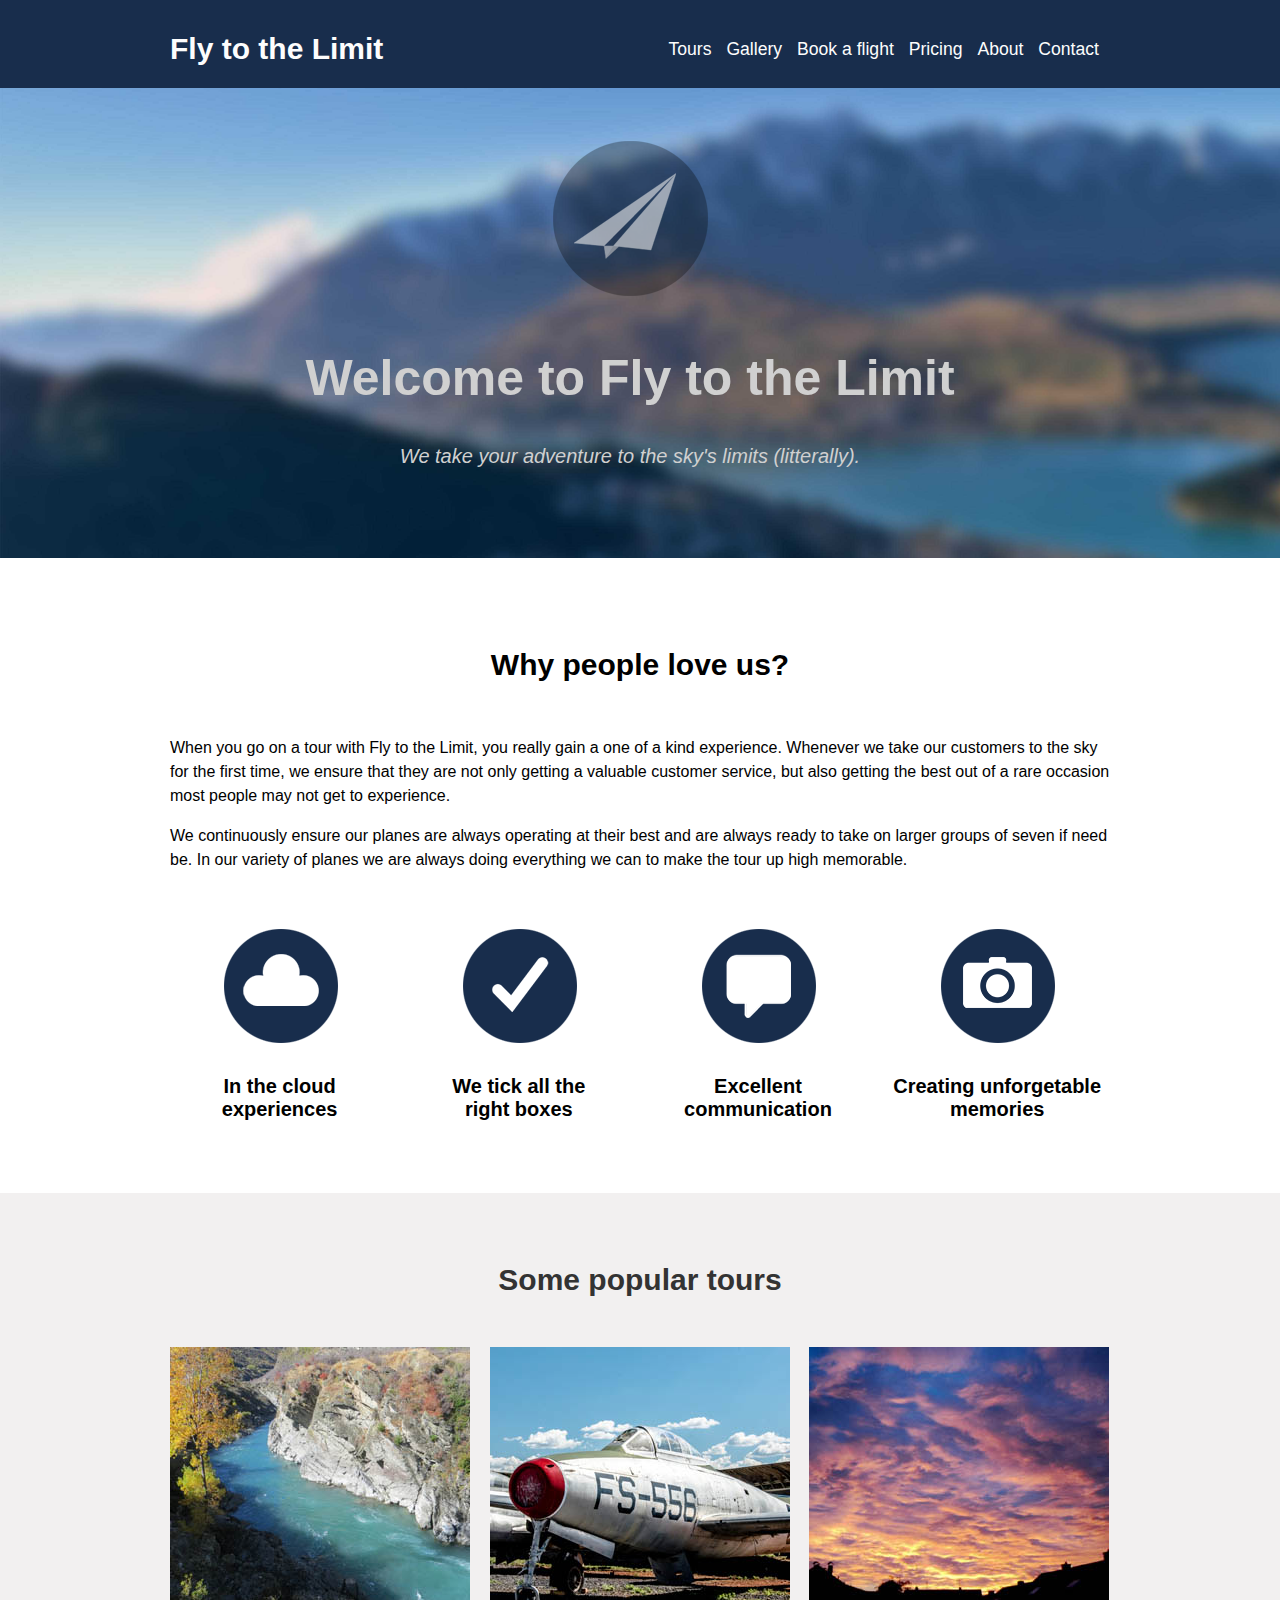
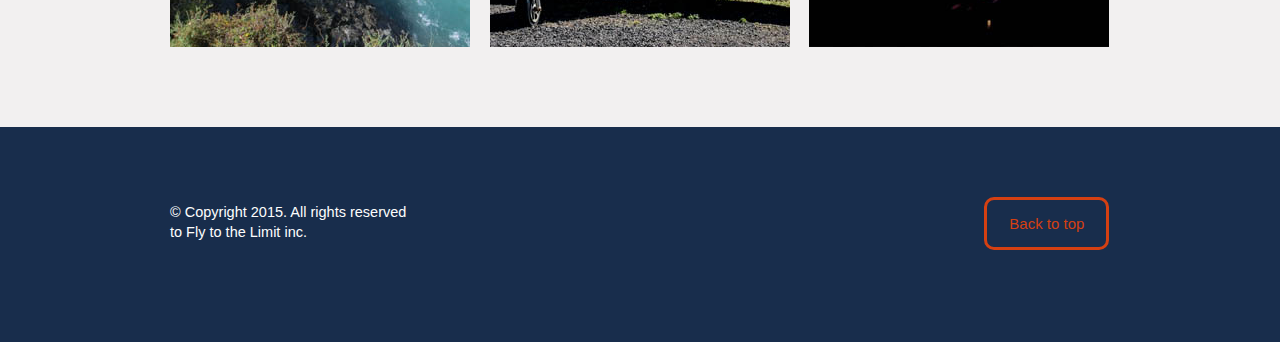
<file: index.html>
<!DOCTYPE html>
<head>
	<title>Fly to the Limit - Welcome to Fly to the Limit</title>

	<meta charset="UTF-8">
	<meta name="description" content="Fly to the Limit Home Page">
	<meta name="keywords" content="Fly to the Limit, Why Fly to the Limit, Lake Tour, Sunset Tour, 
	Glider Tour, Queenstown, New Zealand">
	<meta name="author" content="Michael Szeto - The best designer out there!">

	<link rel="stylesheet" type="text/css" href="css/styles.css">
	<link rel="icon" type="image/png" href="img/favicon.ico">
</head>
<body>
	<header>
		<div class="nav">
			<div class="col_4">
				<h1 id="home"><a href="index.html"><b>Fly to the Limit</b></a></h1>
			</div>

			<div class="col_8">
				<ul class="right_nav">				
					<li><a href="html/tours.html">Tours</a></li>
					<li><a href="html/gallery.html">Gallery</a></li> 
					<li><a href="html/booking.html">Book a flight</a></li> 
					<li><a href="html/prices.html">Pricing</a></li>  
					<li><a href="html/about.html">About</a></li>
					<li><a href="html/contact.html">Contact</a></li>
				</ul>
			</div>  
		</div>
	</header>
<div class="top">
</div>
	<div id="parallax_img">
		<div class="wrapper">
			<div class="header_text">
				<div class="img">
					<img src="img/logo.png" alt="Queenstown">
				</div>
				<h1><b>Welcome to Fly to the Limit</b></h1>
				<p class="slogan"><i>We take your adventure to the sky's limits (litterally).</i></p>
			</div>
		</div>
	</div>
	<div id="home_content">
		<div class="wrapper">
			<div class="col_12">
				<h3>Why people love us?</h3>
				<p><br>When you go on a tour with Fly to the Limit, you really gain a one of a kind experience. Whenever we take our customers to the sky for the first time, we ensure that they are not only getting a valuable customer service, but also getting the best out of a rare occasion most people may not get to experience.</p>

				<p>We continuously ensure our planes are always operating at their best and are always ready to take on larger groups of seven if need be. In our variety of planes we are always doing everything we can to make the tour up high memorable. </p>				
			</div>

			<div class="col_3">
				<div class="img"><img src="img/cloud.png" alt="">
					<h4>In the cloud experiences</h4></div>
				</div>
				<div class="col_3">
					<div class="img"><img src="img/ticked.png" alt="">
						<h4>We tick all the <br>right boxes</h4>
					</div>
				</div>
				<div class="col_3">
					<div class="img"><img src="img/quote.png" alt="">
						<h4>Excellent communication</h4></div>
					</div>
					<div class="col_3">
						<div class="img"><img src="img/camera.png" alt="">
							<h4>Creating unforgetable memories</h4>
						</div>
					</div>	
				</div>
			</div>

			<div class="pale_bg cf">
				<div class="wrapper">
					<div class="col-12">
						<h3>Some popular tours</h3>
					</div>

					<div class="col_4">
						<div class="border_in">
							<a href="html/lake-tour.html">
								<img src="img/tour-2.jpg" alt="Queenstown Lake">
								<span>Lake Tour</span>
							</a>
						</div>	
					</div>

					<div class="col_4">
						<div class="border_in">
							<a href="html/glider-tour.html">
								<img src="img/tour-1.jpg" alt="Nikon D810 Airplane">
								<span>Glider Tour</span>
							</a>
						</div>	
					</div>					

					<div class="col_4">
						<div class="border_in">
							<a href="html/sunset-tour.html">
								<img src="img/tour-3.jpg" alt="Sunset">
								<span>Sunset Tour</span>
							</a>
						</div>
					</div>
					
				</div>
			</div>

			<footer>
				<div id="container">
					<div class="wrapper">
							<div id="copyright" class="col_6">&copy; Copyright 2015. All rights reserved<br> to Fly to the Limit inc.
						</div>
						<div class="col_6"> 				
							<div class="back_to_top_button">Back to top</div>
						</div>
					</div>
				</div>
			</footer>
	  <script src="http://ajax.googleapis.com/ajax/libs/jquery/1.11.2/jquery.min.js"></script>
	  <script src="javascript/back-to-top.js"></script>
</body>
</html>
</file>
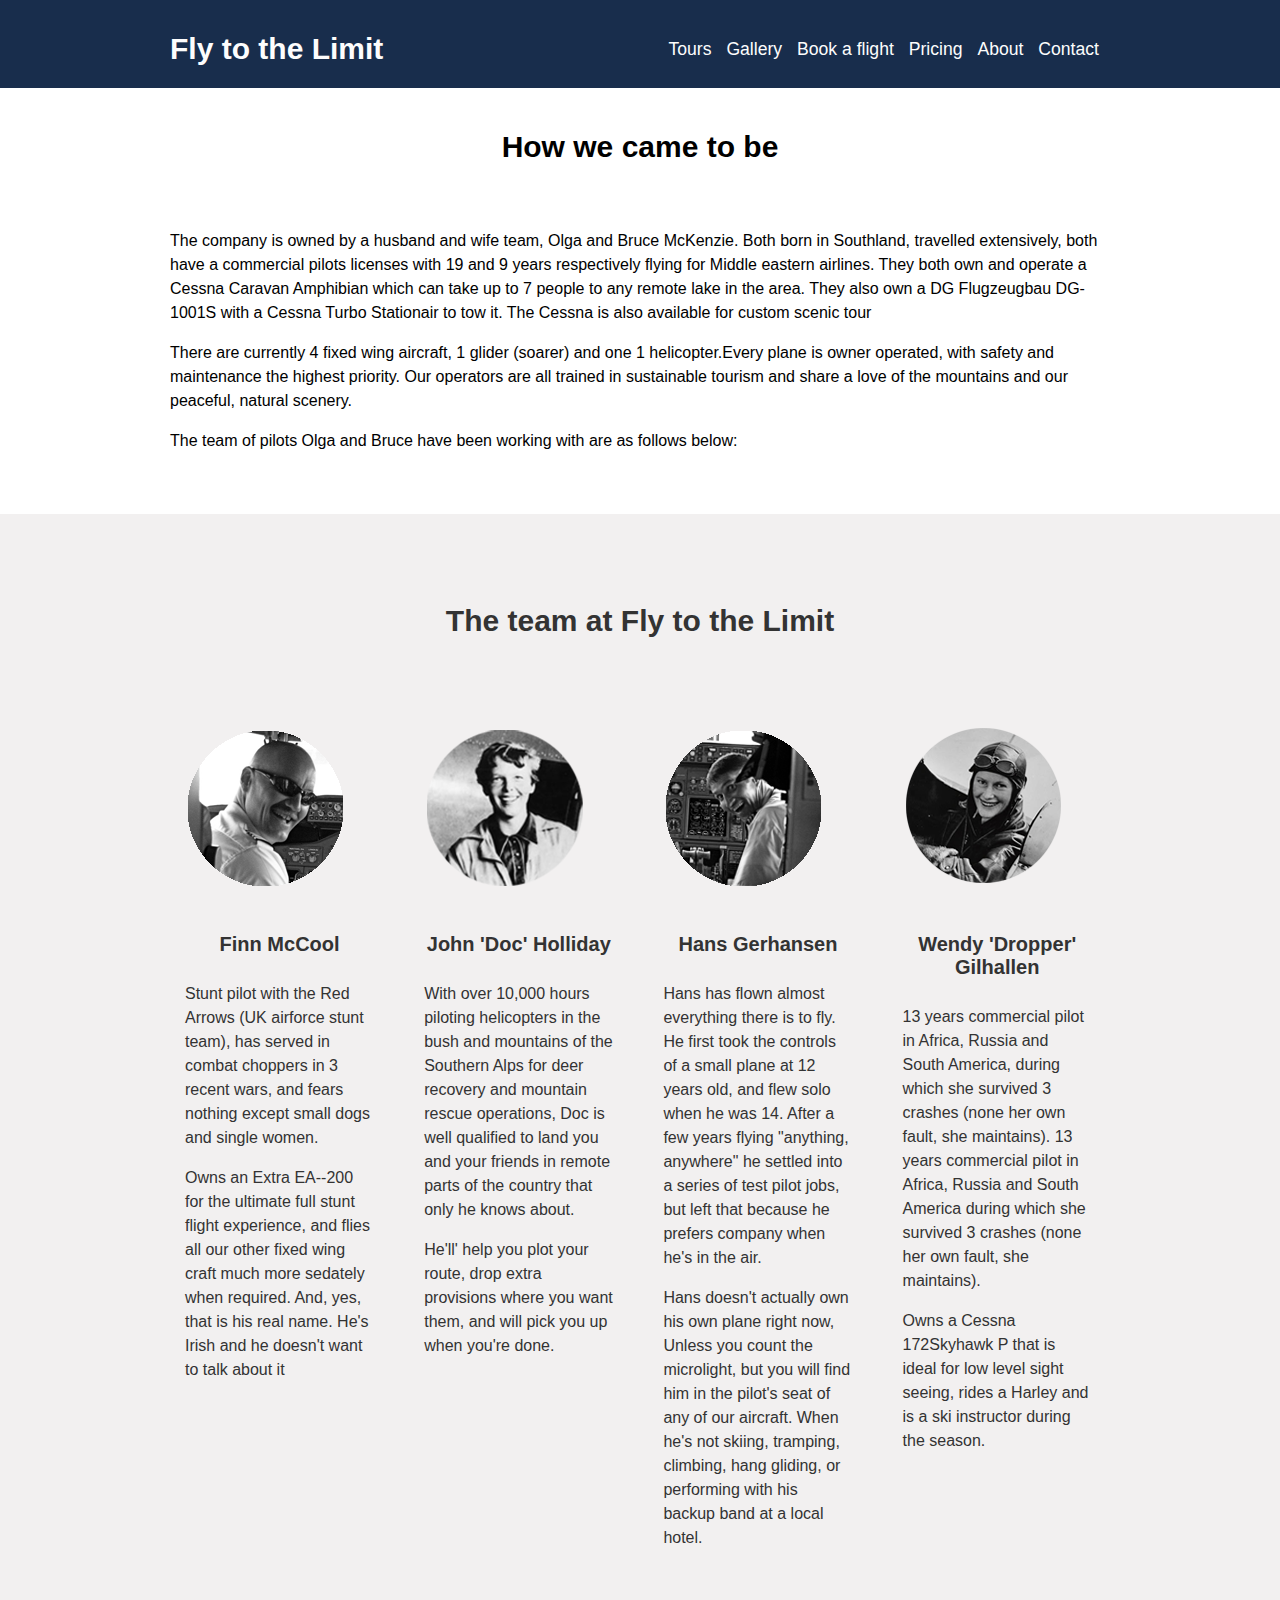
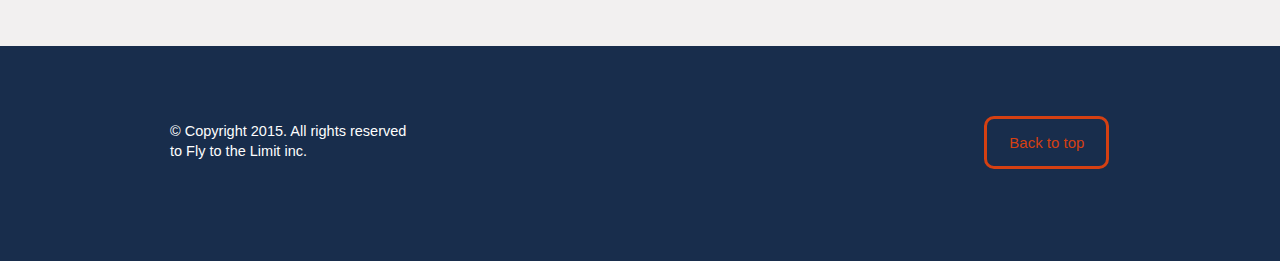
<file: html/about.html>
<!DOCTYPE html>
<head>
	<title>Fly to the Limit - About Fly to the Limit</title>
	
	<meta charset="UTF-8">
	<meta name="description" content="Fly to the Limit About Page">
	<meta name="keywords" content="Fly to the Limit, About Fly to the Limit, Finn McCool, John Doc Holiday, 
	Hans Gerhansen, Wendy 'Dropper' Gilhallen, Queenstown, Flying, Plane tour">
	<meta name="author" content="Michael Szeto">

	<link rel="stylesheet" type="text/css" href="../css/styles.css">
	<link rel="icon" type="image/png" href="../img/favicon.ico">
</head>
<body>

	<header>
		<div class="nav">
			<div class="col_4">
				<h1 id="home"><a href="../index.html"><b>Fly to the Limit</b></a></h1>
			</div>

			<div class="col_8">
				<ul class="right_nav">				
					<li><a href="../html/tours.html">Tours</a></li>
					<li><a href="../html/gallery.html">Gallery</a></li> 
					<li><a href="../html/booking.html">Book a flight</a></li> 
					<li><a href="../html/prices.html">Pricing</a></li>  
					<li><a href="../html/about.html">About</a></li>
					<li><a href="../html/contact.html">Contact</a></li>
				</ul>

			</div>  
		</div>
	</header>

	<div class="top">
	</div>
	<div class="wrapper cf">
		<div class="col_12">

			<h3 class="pad_top pad_bottom">How we came to be</h3>

			<p>The company is owned by a husband and wife team, Olga and Bruce McKenzie. Both born in Southland, travelled extensively, both have a commercial pilots licenses with 19 and 9 years respectively flying for Middle eastern airlines. They both own and operate a Cessna Caravan Amphibian which can take up to 7 people to any remote lake in the area. They also own a DG Flugzeugbau DG-1001S with a Cessna Turbo Stationair to tow it. The Cessna is also available for custom scenic tour</p>


			<p>There are currently 4 fixed wing aircraft, 1 glider (soarer) and one 1 helicopter.Every plane is owner operated, with safety and maintenance the highest priority. Our operators are all trained in sustainable tourism and share a love of the mountains and our peaceful, natural scenery.</p>


			<p>The team of pilots Olga and Bruce have been working with are as follows below:</p>

		</div>
	</div>

	<div class="pale_bg content_about cf">
		<div class="wrapper">
			<div class="col_12">
				<h3>The team at Fly to the Limit</h3>
			</div>
			<div class="col_3">
				<img src="../img/team1.png" alt="Finn McCool">
				<h4>Finn McCool</h4>
				<p class="about_info">Stunt pilot with the Red Arrows (UK airforce stunt team), has served in combat choppers in 3 recent wars, and fears nothing except small dogs and single women.</p>

					<p class="about_info">Owns an Extra EA--200 for the ultimate full stunt flight experience, and flies all our other fixed wing craft much more sedately when required. And, yes, that is his real name. He's Irish and he doesn't want to talk about it</p>
				</div>
				<div class="col_3">
					<img src="../img/team2.png" alt="John 'Doc' Holliday">
					<h4>John 'Doc' Holliday</h4>
					<p class="about_info">With over 10,000 hours piloting helicopters in the bush and mountains of the Southern Alps for deer recovery and mountain rescue operations, Doc is well qualified to land you and your friends in remote parts of the country that only he knows about. </p> 

					<p class="about_info">He'll' help you plot your route, drop extra provisions where you want them, and will pick you up when you're done.</p>
				</div>			
				<div class="col_3">
					<img src="../img/team3.png" alt="Hans Gerhansen">
					<h4>Hans Gerhansen</h4>
					<p class="about_info">Hans has flown almost everything there is to fly. He first took the controls of a small plane at 12 years old, and flew solo when he was 14. After a few years flying "anything, anywhere" he settled into a series of test pilot jobs, but left that because he prefers company when he's in the air.</p>

					<p class="about_info">Hans doesn't actually own his own plane right now, Unless you count the microlight, but you will find him in the pilot's seat of any of our aircraft. When he's not skiing, tramping, climbing, hang gliding, or performing with his backup band at a local hotel.</p>
				</div>
				<div class="col_3">
					<img src="../img/team4.png" alt="Wendy 'Dropper' Gilhallen">
					<h4>Wendy 'Dropper' Gilhallen</h4>
					<p class="about_info">13 years commercial pilot in Africa, Russia and South America, during which she survived 3 crashes (none her own fault, she maintains). 13 years commercial pilot in Africa, Russia and South America during which she survived 3 crashes (none her own fault, she maintains). </p>

					<p class="about_info">Owns a Cessna 172Skyhawk P that is ideal for low level sight seeing, rides a Harley and is a ski instructor during the season.</p>
				</div>
			</div>
		</div>

			<footer>
				<div id="container">
					<div class="wrapper">
						<div id="copyright" class="col_6">&copy; Copyright 2015. All rights reserved<br> to Fly to the Limit inc.
						</div>
						<div class="col_6"> 				
						<div class="back_to_top_button">Back to top
						</div>
						</div>
					</div>
				</div>
			</footer>
	  <script src="http://ajax.googleapis.com/ajax/libs/jquery/1.11.2/jquery.min.js"></script>
	  <script src="../javascript/back-to-top.js"></script>	
	</body>
	</html>
</file>
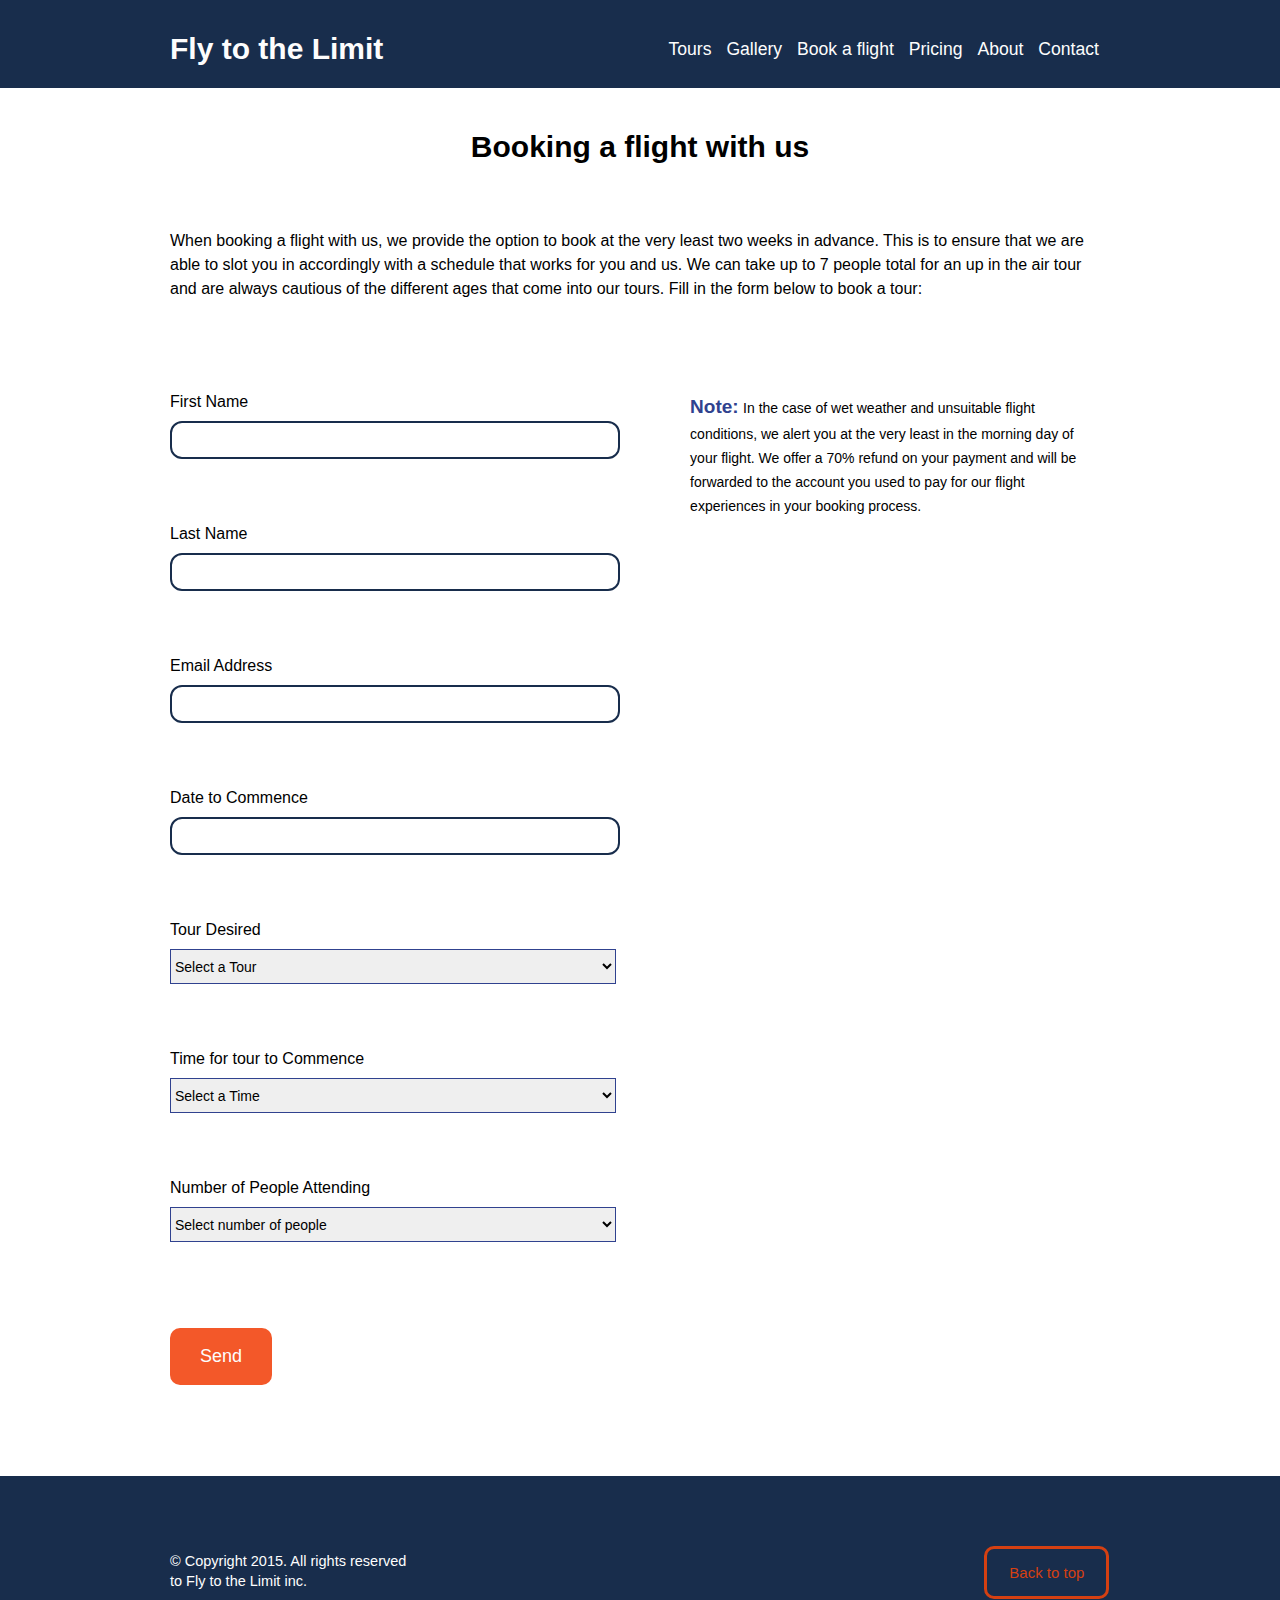
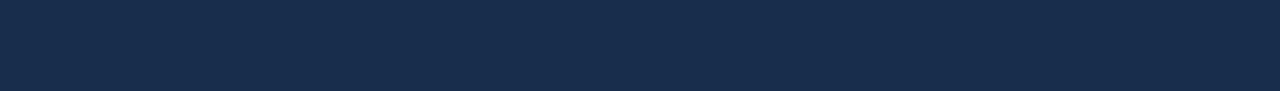
<file: html/booking.html>
<!DOCTYPE html>
<head>
	<title>Fly to the Limit - Book with Fly to the Limit</title>
	<link rel="stylesheet" type="text/css" href="../css/styles.css">
	<link rel="stylesheet" type="text/css" href="../css/rome.css">
	<link rel="icon" type="image/png" href="../img/favicon.ico">

	<meta charset="UTF-8">
	<meta name="description" content="Fly to the Limit Booking Page">
	<meta name="keywords" content="Fly to the Limit, Fly to the Limit booking page, Queenstown, New Zealand, flights">
	<meta name="author" content="Michael Szeto">

</head>
<body>

	<header>
		<div class="nav">
			<div class="col_4">
				<h1 id="home"><a href="../index.html"><b>Fly to the Limit</b></a></h1>
			</div>

			<div class="col_8">
				<ul class="right_nav">				
					<li><a href="../html/tours.html">Tours</a></li>
					<li><a href="../html/gallery.html">Gallery</a></li> 
					<li><a href="../html/booking.html">Book a flight</a></li> 
					<li><a href="../html/prices.html">Pricing</a></li>  
					<li><a href="../html/about.html">About</a></li>
					<li><a href="../html/contact.html">Contact</a></li>
				</ul>

			</div>  
		</div>
	</header>
	<div class="top"> 
	</div>
	<div class="wrapper cf">

		<div class="col_12">

			<h3 class="pad_top pad_bottom">Booking a flight with us</h3>

			<p>When booking a flight with us, we provide the option to book at the very least two weeks in advance. This is to ensure that we are able to slot you in accordingly with a schedule that works for you and us. We can take up to 7 people total for an up in the air tour and are always cautious of the different ages that come into our tours. Fill in the form below to book a tour:</p>

			<div class="col_6 left_margin cf pad_top pad_bottom">

				<form method="POST" id="contact-form" novalidate>

				<div class="form_group">
					<label for="firstname">First Name</label>
					<input id="firstname" name="firstname" type="text" required class="fv-minlength-2 hello">
					<div id="firstname-error" class="danger"></div>
				</div>

				<div class="form_group pad_top">
					<label for="lastname">Last Name</label>
					<input id="lastname" name="lastname" type="text" required class="fv-minlength-2 hello">
					<div id="lastname-error" class="danger"></div>
				</div>

				<div class="form_group pad_top">
					<label for="email">Email Address</label>
					<input id="email" name="email" type="email" required>
					<div id="email-error" class="danger"></div>
				</div>

				<div class="form_group pad_top">
					<label for="date">Date to Commence</label>
					<input id="date" name="date" type="text" required>
					<div id="date-error" class="danger"></div>
				</div>

				<div class="form_group pad_top">
					<label for="tour">Tour Desired</label>
					<select id="tour" name="tour" required>
						<option value="">Select a Tour</option>
						<option value="glider-tour">Glider Tour</option>
						<option value="fixed-tour">Fixed Wing Tour</option>
						<option value="helicoptor-tour">Helicoptor</option>
						<option value="lake-tour">Lake Tour</option>
						<option value="sunset-tour">Sunset Tour</option>
					</select> 
					<div id="tour-error" class="danger"></div>
				</div>

				<div class="form_group pad_top">
					<label for="tour">Time for tour to Commence</label>
					<select id="select" name="select" required>
						<option value="">Select a Time</option>
						<option value="glider-tour">10:00am</option>
						<option value="fixed-tour">10:30am</option>
						<option value="fixed-tour">11:00am</option>
						<option value="fixed-tour">11:30am</option>
						<option value="helicoptor-tour">12:00pm</option>
						<option value="lake-tour">12:30pm</option>
						<option value="lake-tour">1:00pm</option>
						<option value="lake-tour">1:30pm</option>
						<option value="lake-tour">2:00pm</option>
						<option value="lake-tour">2:30pm</option>
						<option value="lake-tour">3:00pm</option>
						<option value="lake-tour">3:30pm</option>
						<option value="lake-tour">4:00pm</option>
					</select> 
					<div id="select-error" class="danger"></div>
				</div>

				<div class="form_group pad_top">
					<label for="people">Number of People Attending</label>

					<select class="select-label" id="people" name="people" required>
						<option value="">Select number of people</option>
						<option value="1">1</option>
						<option value="2">2</option>
						<option value="3">3</option>
						<option value="4">4</option>
						<option value="5">5</option>
						<option value="6">6</option>
						<option value="7">7</option>
					</select> 
					<div id="people-error" class="danger"></div>
				</div>
				<div class="form_group pad_top">
					<button class="submit_button" type="submit">Send</button>
				</div>
			</form>

		</div>

		<div class="col_6 cf">
			<p class="pad_left pad_top">
				<span class="blue_bold_label">Note:</span> <span class="book_note_msg">In the case of wet weather and unsuitable flight conditions, we alert you at the very least in the morning day of your flight. We offer a 70% refund on your payment and will be forwarded to the account you used to pay for our flight experiences in your booking process.</span>
			</p>
		</div>

	</div>
	</div>

		<footer>
			<div id="container">
				<div class="wrapper">
					<div id="copyright" class="col_6">&copy; Copyright 2015. All rights reserved<br> to Fly to the Limit inc.
					</div>
					<div class="col_6"> 				
					<div class="back_to_top_button">Back to top</div>
					</div>
				</div>
			</div>
		</footer>

	<!-- <script src="../javascript/example.js"></script> -->
	<script src="../javascript/rome.js"></script>
	<script src="../javascript/form-validation-kit.js"></script>
	<script>
	document.addEventListener("DOMContentLoaded", function() {

		var contactForm = document.querySelector("#contact-form");

		addFormValidation(contactForm);

		rome(document.querySelector('#date'), { 
			time: false 
		}).on('data', function (value) {
			validateField(this.associated);
		});

	});
	</script>
	<script src="http://ajax.googleapis.com/ajax/libs/jquery/1.11.2/jquery.min.js"></script>
	<script src="../javascript/back-to-top.js"></script>		
</body>
</html>
</file>
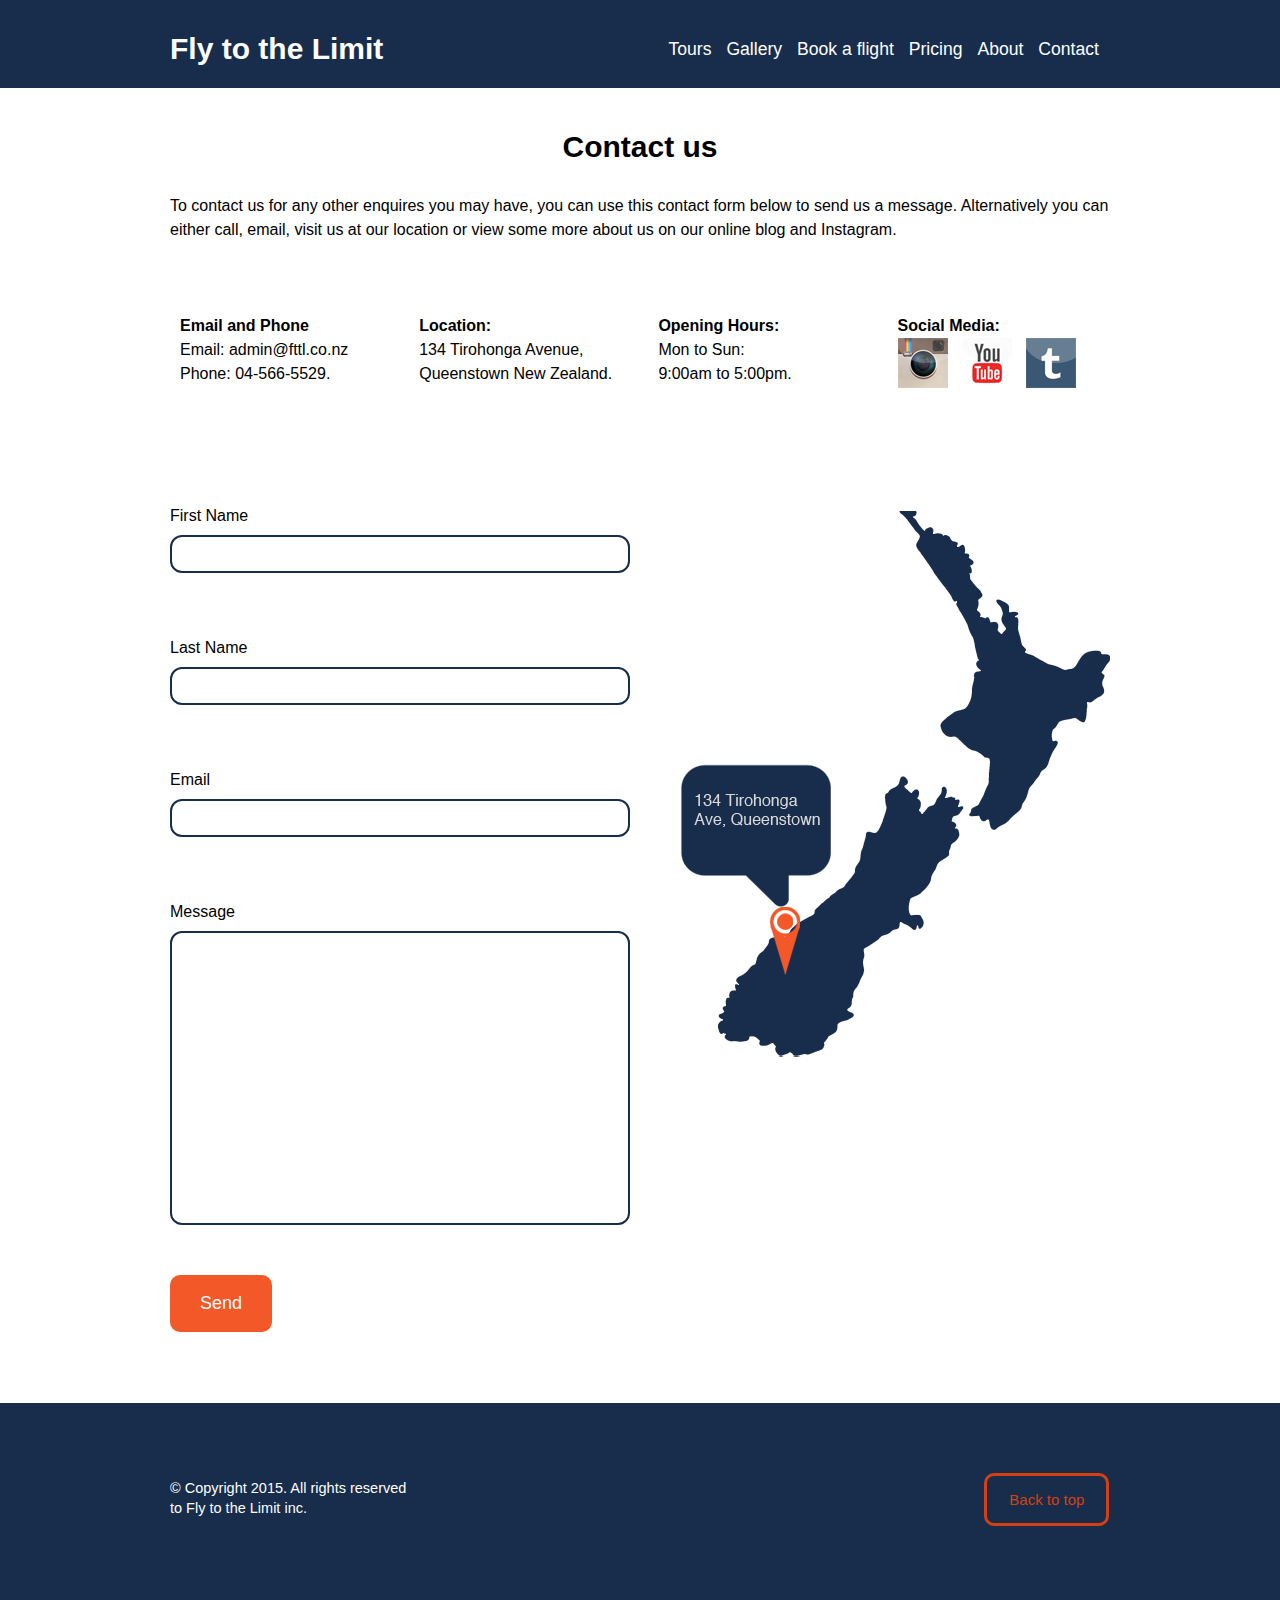
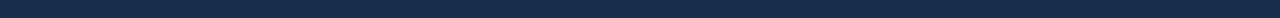
<file: html/contact.html>
<!DOCTYPE html>
<head>
	<title>Fly to the Limit - Contact Fly to the Limit</title>
	<link rel="stylesheet" type="text/css" href="../css/styles.css">
	<link rel="icon" type="image/png" href="../img/favicon.ico">

	<meta charset="UTF-8">
	<meta name="description" content="Fly to the Limit About Page">
	<meta name="keywords" content="Fly to the Limit, Queenstown, New Zealand, contact">
	<meta name="author" content="Michael Szeto">

</head>
<body>

	<header>
		<div class="nav">
			<div class="col_4">
				<h1 id="home"><a href="../index.html"><b>Fly to the Limit</b></a></h1>
			</div>

			<div class="col_8">
				<ul class="right_nav">				
					<li><a href="../html/tours.html">Tours</a></li>
					<li><a href="../html/gallery.html">Gallery</a></li> 
					<li><a href="../html/booking.html">Book a flight</a></li> 
					<li><a href="../html/prices.html">Pricing</a></li>  
					<li><a href="../html/about.html">About</a></li>
					<li><a href="../html/contact.html">Contact</a></li>
				</ul>

			</div>  
		</div>
	</header>
<div class="top">
	
</div>
	<div class="wrapper cf">

		<div class="col_12">

			<h3 class="pad_top">Contact us</h3>

			<p>To contact us for any other enquires you may have, you can use this contact form below to send us a message. Alternatively you can either call, email, visit us at our location or view some more about us on our online blog and Instagram.
			</p>

		</div>

		<div class="col_3">
			<p class="contact_details"><b>Email and Phone</b><br>
				Email: admin@fttl.co.nz<br>
				Phone: 04-566-5529.</p>
			</div>


			<div class="col_3">
				<p class="contact_details"><b>Location:<br></b>134 Tirohonga Avenue, Queenstown New Zealand. </p>
			</div>


			<div class="col_3">
				<p class="contact_details"><b>Opening Hours:<br></b>Mon to Sun: <br>9:00am to 5:00pm.</p>
			</div>

			<div class="col_3">
				<p class="contact_details"><b>Social Media:<br></b>
					<a href="https://instagram.com/"><img src="../img/instagram.png" alt="instagram_FlyToTheLimit"></a>
					<a href="https://www.youtube.com/"><img src="../img/youtube.png" alt="youtube_flyToTheLimit"></a>
					<a href="https://www.tumblr.com/"><img src="../img/tumblr.png" 
						alt="tumblr_flyToTheLimit"></a>

				</p>
			</div>
		</div>

		<div class="wrapper cf pad_bottom">

			<div class="col_6">

				<form method="POST" id="contact_form" novalidate>

					<div class="form_group">
						<label for="firstname">First Name</label>
						<input id="firstname" name="firstname" type="text" required class="fv-minlength-2 hello">
						<div id="firstname-error" class="danger"></div>
					</div>

					<div class="form_group pad_top">
						<label for="lastname">Last Name</label>
						<input id="lastname" name="lastname" type="text" required class="fv-minlength-2 hello">
						<div id="lastname-error" class="danger"></div>
					</div>

					<div class="form_group pad_top">
						<label for="email">Email</label>
						<input id="email" name="email" type="email" required>
						<div id="email-error" class="danger"></div>
					</div>

					<div class="form-group pad_top">
						<label for="message">Message</label>
						<textarea id="message" name="message" rows="15" cols="50" required class="fv-minlength-10"></textarea>
						<div id="message-error" class="danger"></div>
					</div>

					<div class="form_group">
						<button class="submit_button" type="submit">Send</button>
					</div>

				</form>
			</div>

			<div class="col_6">
				<img src="../img/contact-1.png" alt="contact map">
			</div>
		</div>

			<footer>
				<div id="container">
					<div class="wrapper">
						<div id="copyright" class="col_6">&copy; Copyright 2015. All rights reserved<br> to Fly to the Limit inc.
						</div>
						<div class="col_6"> 				
						<div class="back_to_top_button">Back to top</div>
						</div>
					</div>
				</div>
			</footer>

		<script src="../javascript/form-validation-kit.js"></script>
		<script>
			document.addEventListener("DOMContentLoaded", function() {

			var contactForm = document.querySelector("#contact_form");

			addFormValidation(contactForm);
			});
		</script>		
	<script src="http://ajax.googleapis.com/ajax/libs/jquery/1.11.2/jquery.min.js"></script>
	<script src="../javascript/back-to-top.js"></script>
	</body>
	</html>
</file>
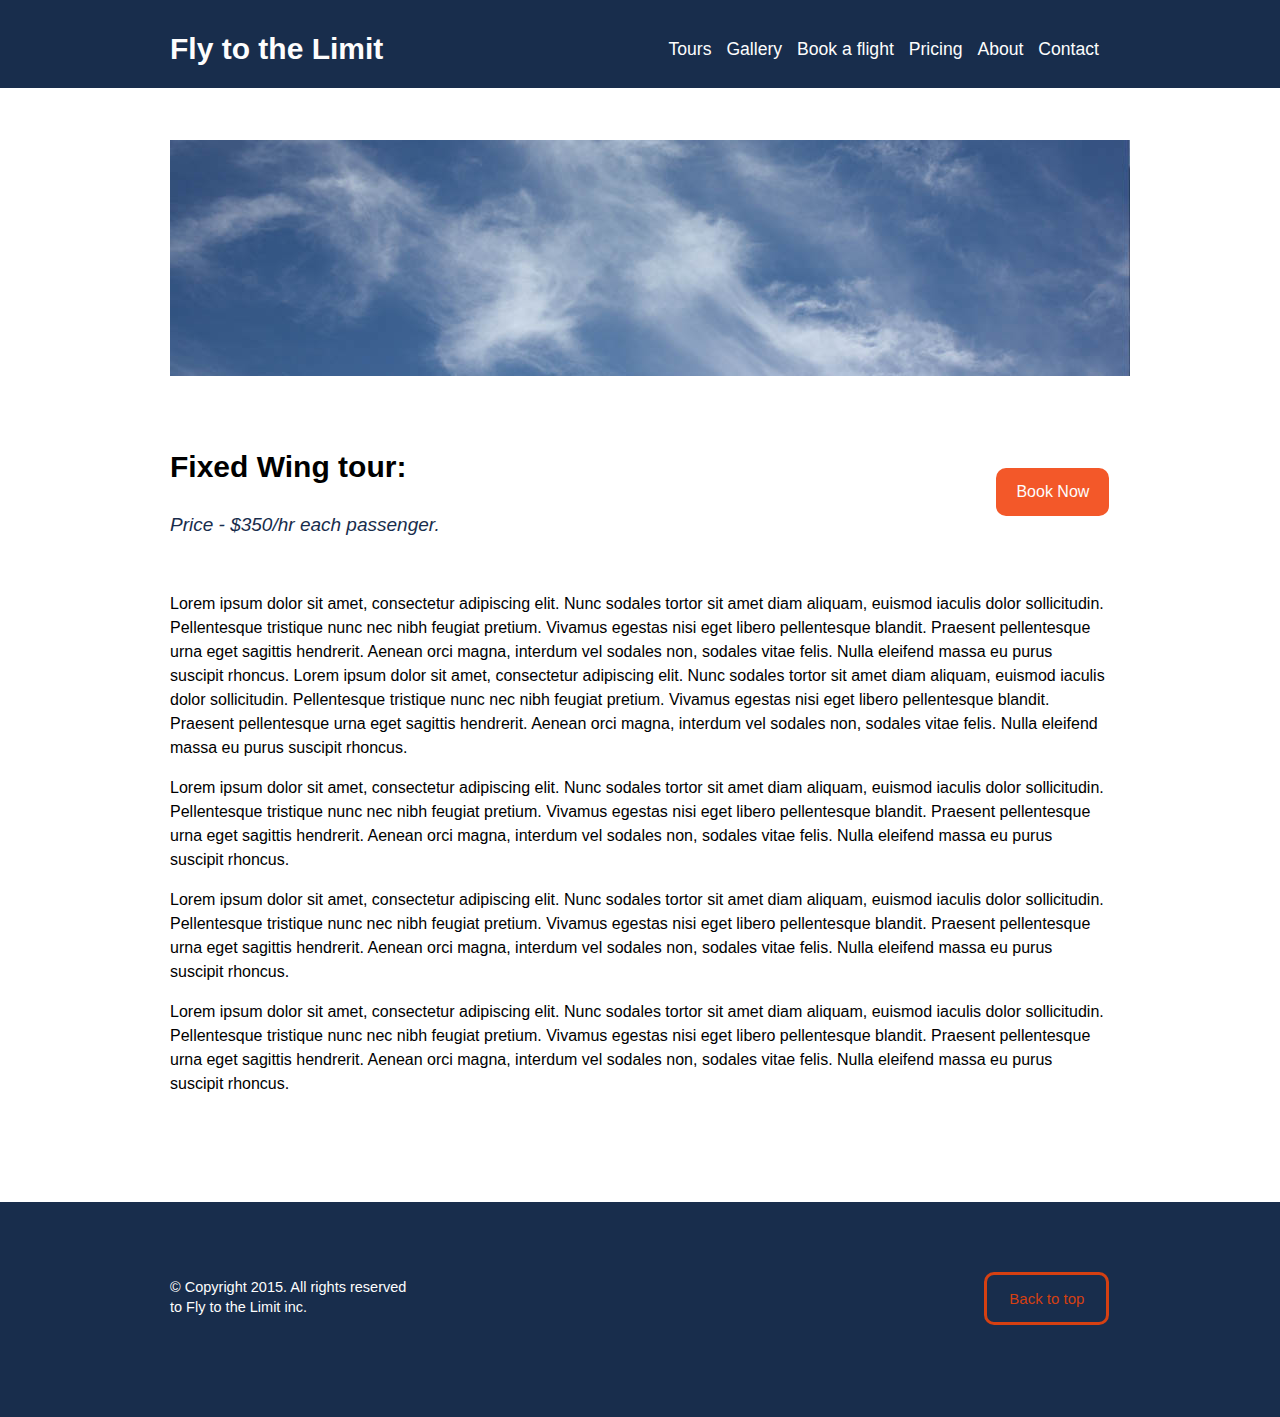
<file: html/fixed-wing-tour.html>
<!DOCTYPE html>
<head>
	<title>Fly to the Limit - Fixed Wing Tour</title>
	<link rel="stylesheet" type="text/css" href="../css/styles.css">
	<link rel="icon" type="image/png" href="../img/favicon.ico">

	<meta charset="UTF-8">
	<meta name="description" content="Fly to the Limit Fixed Wing Tour Page">
	<meta name="keywords" content="Fly to the Limit, Queenstown, New Zealand, fixed wing tour">
	<meta name="author" content="Michael Szeto">

</head>
<body>

	<header>
		<div class="nav">
			<div class="col_4">
				<h1 id="home"><a href="../index.html"><b>Fly to the Limit</b></a></h1>
			</div>
			<div class="col_8">
				<ul class="right_nav">				
					<li><a href="../html/tours.html">Tours</a></li>
					<li><a href="../html/gallery.html">Gallery</a></li> 
					<li><a href="../html/booking.html">Book a flight</a></li> 
					<li><a href="../html/prices.html">Pricing</a></li>  
					<li><a href="../html/about.html">About</a></li>
					<li><a href="../html/contact.html">Contact</a></li>
				</ul>
			</div>  
		</div>
	</header>
	<div class="top">
		
	</div>
	<div class="wrapper pad_bottom cf">
		
		<div class="col_12 pad_top">
			<img class="pad_top" src="../img/fixed-1.jpg" alt="Sky">
		</div>

		<div class="col_6">
			<h3 class=" left_float">Fixed Wing tour:</h3>
			<span class="tour_price cf">
				<i>Price - $350/hr each passenger.</i>
			</span>
		</div>

		<div class="col_6">
			<a href="../html/booking.html">
				<div class="book_button_tour_pages">Book Now</div>
			</a>
		</div>

		<div class="col_12">
			<p >Lorem ipsum dolor sit amet, consectetur adipiscing elit. Nunc sodales tortor sit amet diam aliquam, euismod iaculis dolor sollicitudin. Pellentesque tristique nunc nec nibh feugiat pretium. Vivamus egestas nisi eget libero pellentesque blandit. Praesent pellentesque urna eget sagittis hendrerit. Aenean orci magna, interdum vel sodales non, sodales vitae felis. Nulla eleifend massa eu purus suscipit rhoncus. Lorem ipsum dolor sit amet, consectetur adipiscing elit. Nunc sodales tortor sit amet diam aliquam, euismod iaculis dolor sollicitudin. Pellentesque tristique nunc nec nibh feugiat pretium. Vivamus egestas nisi eget libero pellentesque blandit. Praesent pellentesque urna eget sagittis hendrerit. Aenean orci magna, interdum vel sodales non, sodales vitae felis. Nulla eleifend massa eu purus suscipit rhoncus.</p>

			<p>Lorem ipsum dolor sit amet, consectetur adipiscing elit. Nunc sodales tortor sit amet diam aliquam, euismod iaculis dolor sollicitudin. Pellentesque tristique nunc nec nibh feugiat pretium. Vivamus egestas nisi eget libero pellentesque blandit. Praesent pellentesque urna eget sagittis hendrerit. Aenean orci magna, interdum vel sodales non, sodales vitae felis. Nulla eleifend massa eu purus suscipit rhoncus.</p>

			<p>Lorem ipsum dolor sit amet, consectetur adipiscing elit. Nunc sodales tortor sit amet diam aliquam, euismod iaculis dolor sollicitudin. Pellentesque tristique nunc nec nibh feugiat pretium. Vivamus egestas nisi eget libero pellentesque blandit. Praesent pellentesque urna eget sagittis hendrerit. Aenean orci magna, interdum vel sodales non, sodales vitae felis. Nulla eleifend massa eu purus suscipit rhoncus.</p>

			<p class="pad_bottom">Lorem ipsum dolor sit amet, consectetur adipiscing elit. Nunc sodales tortor sit amet diam aliquam, euismod iaculis dolor sollicitudin. Pellentesque tristique nunc nec nibh feugiat pretium. Vivamus egestas nisi eget libero pellentesque blandit. Praesent pellentesque urna eget sagittis hendrerit. Aenean orci magna, interdum vel sodales non, sodales vitae felis. Nulla eleifend massa eu purus suscipit rhoncus.</p>
		</div>
	</div>

		<footer>
			<div id="container">
				<div class="wrapper">
					<div id="copyright" class="col_6">&copy; Copyright 2015. All rights reserved<br> to Fly to the Limit inc.
					</div>
					<div class="col_6"> 				
					<div class="back_to_top_button">Back to top</div>
					</div>
				</div>
			</div>
		</footer>
	<script src="http://ajax.googleapis.com/ajax/libs/jquery/1.11.2/jquery.min.js"></script>
	<script src="../javascript/back-to-top.js"></script>
</body>
</html>
</file>
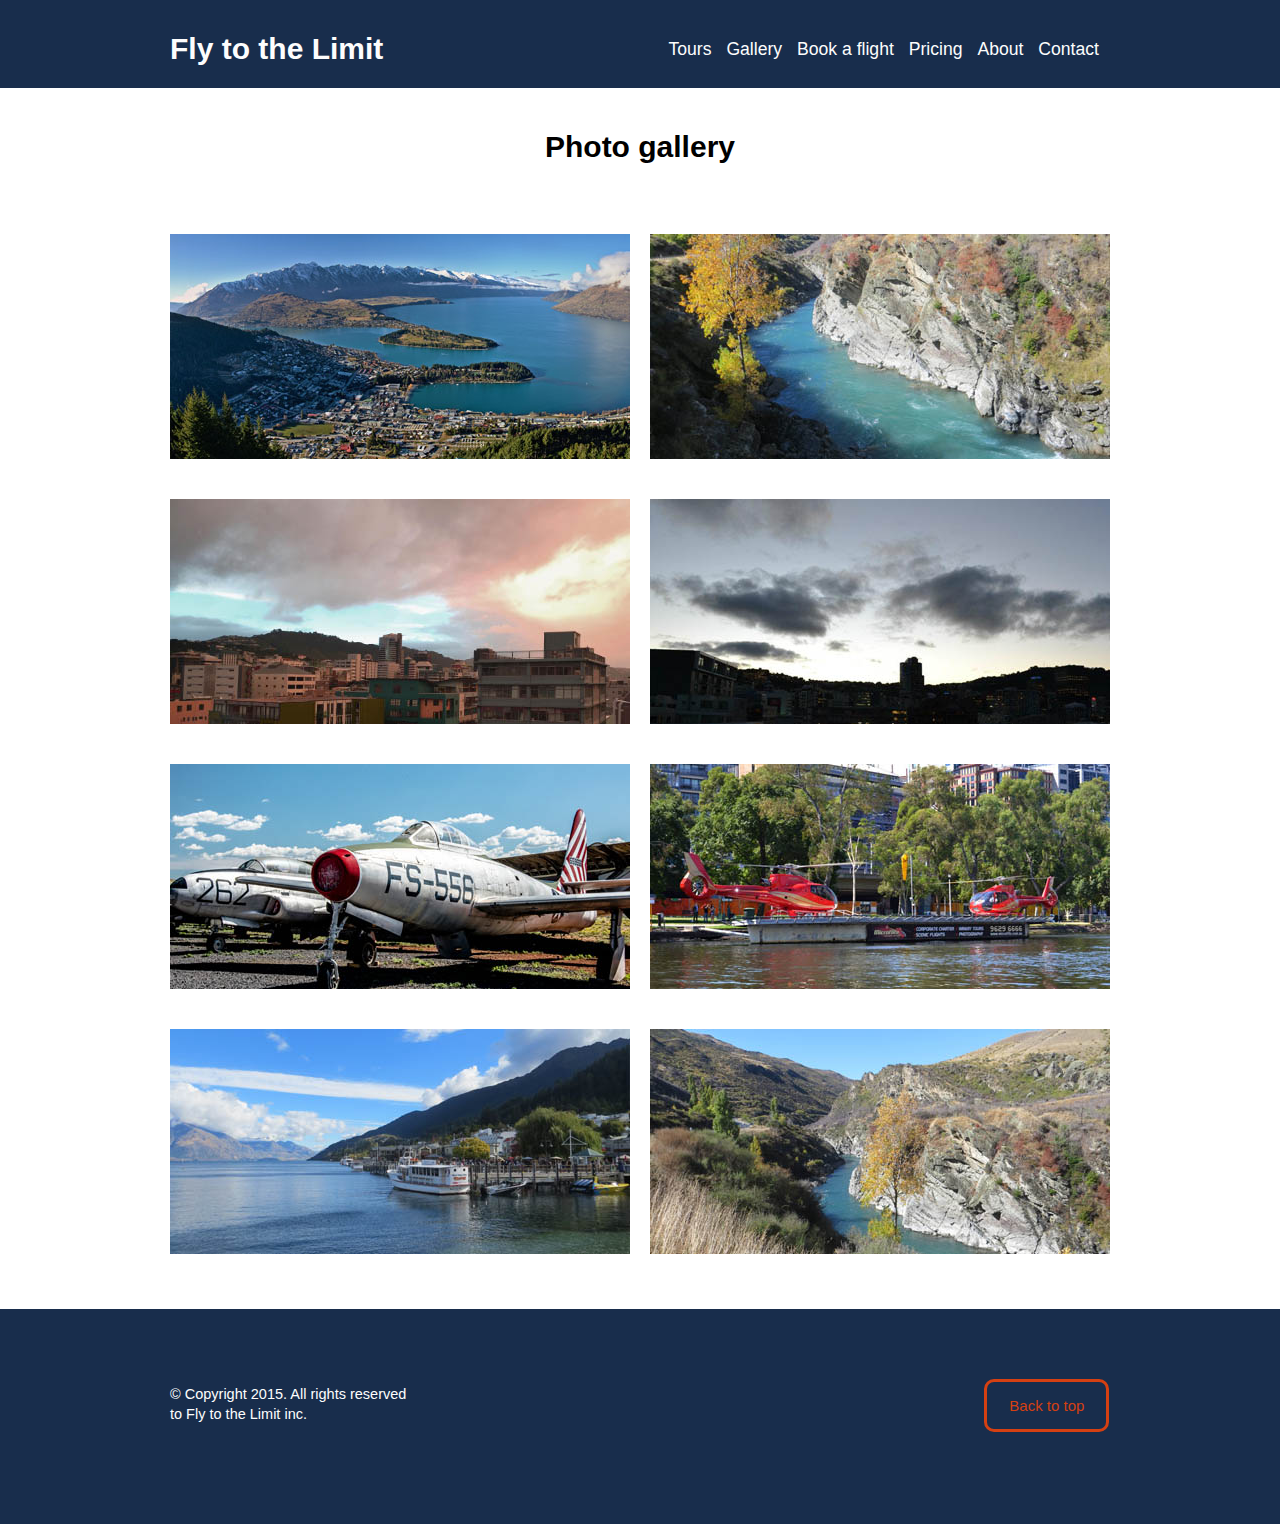
<file: html/gallery.html>
<!DOCTYPE html>
<head>
	<title>Fly to the Limit - Photo Gallery</title>
	
	<meta charset="UTF-8">
	<meta name="description" content="Fly to the Limit Gallery Page">
	<meta name="keywords" content="Fly to the Limit, Queenstown, New Zealand, Photo Gallery, Flying">
	<meta name="author" content="Michael Szeto">	

	<link rel="stylesheet" type="text/css" href="../css/magnific-popup.css">
	<link rel="stylesheet" type="text/css" href="../css/styles.css">
	<link rel="icon" type="image/png" href="../img/favicon.ico">


</head>
<body>

	<header>
		<div class="nav">
			<div class="col_4">
				<h1 id="home"><a href="../index.html"><b>Fly to the Limit</b></a></h1>
			</div>

			<div class="col_8">
				<ul class="right_nav">				
					<li><a href="../html/tours.html">Tours</a></li>
					<li><a href="../html/gallery.html">Gallery</a></li> 
					<li><a href="../html/booking.html">Book a flight</a></li> 
					<li><a href="../html/prices.html">Pricing</a></li>  
					<li><a href="../html/about.html">About</a></li>
					<li><a href="../html/contact.html">Contact</a></li>
				</ul>

			</div>  
		</div>
	</header>
	<div class="top">
		
	</div>
	<div class="wrapper pad_bottom cf">

		<div class="col_12">

			<h3 class="pad_top">Photo gallery</h3>
		</div>

		<div class="popup-gallery">

			<div class="gallery-hover">
				<div class="col_6 background_orange">
					<a href="../img/gallery1-large.jpg"><img src="../img/gallery1.jpg" alt="Queenstown"></a>
				</div>
			</div>

			<div class="gallery-hover">
				<div class="col_6 background_orange">
					<a href="../img/gallery2-large.jpg"><img src="../img/gallery2.jpg" alt="Queenstown Lake"></a>
				</div>
			</div>

			<div class="gallery-hover">
				<div class="col_6 background_orange">
					<a href="../img/gallery3-large.jpg"><img src="../img/gallery3.jpg" alt="Wellington Te Aro"></a>
				</div>
			</div>

			<div class="gallery-hover">
				<div class="col_6 background_orange">
					<a href="../img/gallery4-large.jpg"><img src="../img/gallery4.jpg" alt="Wellington Sky"></a>
				</div>
			</div>

			<div class="gallery-hover">
				<div class="col_6 background_orange">
					<a href="../img/gallery5-large.jpg"><img src="../img/gallery5.jpg" alt="Nikon D810 Airplane"></a>
				</div>
			</div>

			<div class="gallery-hover">
				<div class="col_6 background_orange">
					<a href="../img/gallery6-large.jpg"><img src="../img/gallery6.jpg" alt="Australia Helicoptors"></a>
				</div>
			</div>

			<div class="gallery-hover">
				<div class="col_6 background_orange">		
					<a href="../img/gallery7-large.jpg"><img src="../img/gallery7.jpg" alt="Queenstown Valley"></a>
				</div>
			</div>

			<div class="gallery-hover">
				<div class="col_6 background_orange">
					<a href="../img/gallery8-large.jpg"><img src="../img/gallery8.jpg" alt="Queenstown Lake"></a>
				</div>
			</div>

		</div>
	</div>

	<footer>
		<div id="container">
			<div class="wrapper">
				<div id="copyright" class="col_6">&copy; Copyright 2015. All rights reserved<br> to Fly to the Limit inc.
				</div>
				<div class="col_6"> 				
				<div class="back_to_top_button">Back to top</div>
				</div>
			</div>
		</div>
	</footer>

<!-- This script tag is to help the lightbox gallery plugin function -->	
<!-- and will allow it to zoom in and out to its larger size. -->	
	<script src="http://ajax.googleapis.com/ajax/libs/jquery/1.9.1/jquery.min.js"></script> 
	<script>

		$(document).ready(function() {
			$('.popup-gallery').magnificPopup({
				delegate: 'a',
				type: 'image',
				tLoading: 'Loading image #%curr%...',
				mainClass: 'mfp-img-mobile',
				gallery: {
					enabled: true,
					navigateByImgClick: true,
			preload: [0,1] // Will preload 0 - before current, and 1 after the current image
		},
		image: {
			tError: '<a href="%url%">The image #%curr%</a> could not be loaded.',
			titleSrc: function(item) {
				return item.el.attr('Image');
			}
		}
	});
		});
	</script>
<!-- This script tag is to help the lightbox gallery plugin function -->	
<!-- and will allow it to zoom in and out to its larger size. -->	

	<script src="../javascript/jquery.magnific-popup.js"></script>
	<script src="../javascript/jquery.magnific-popup.min.js"></script>
	<script src="../javascript/back-to-top.js"></script>

</body>
</html>
</file>
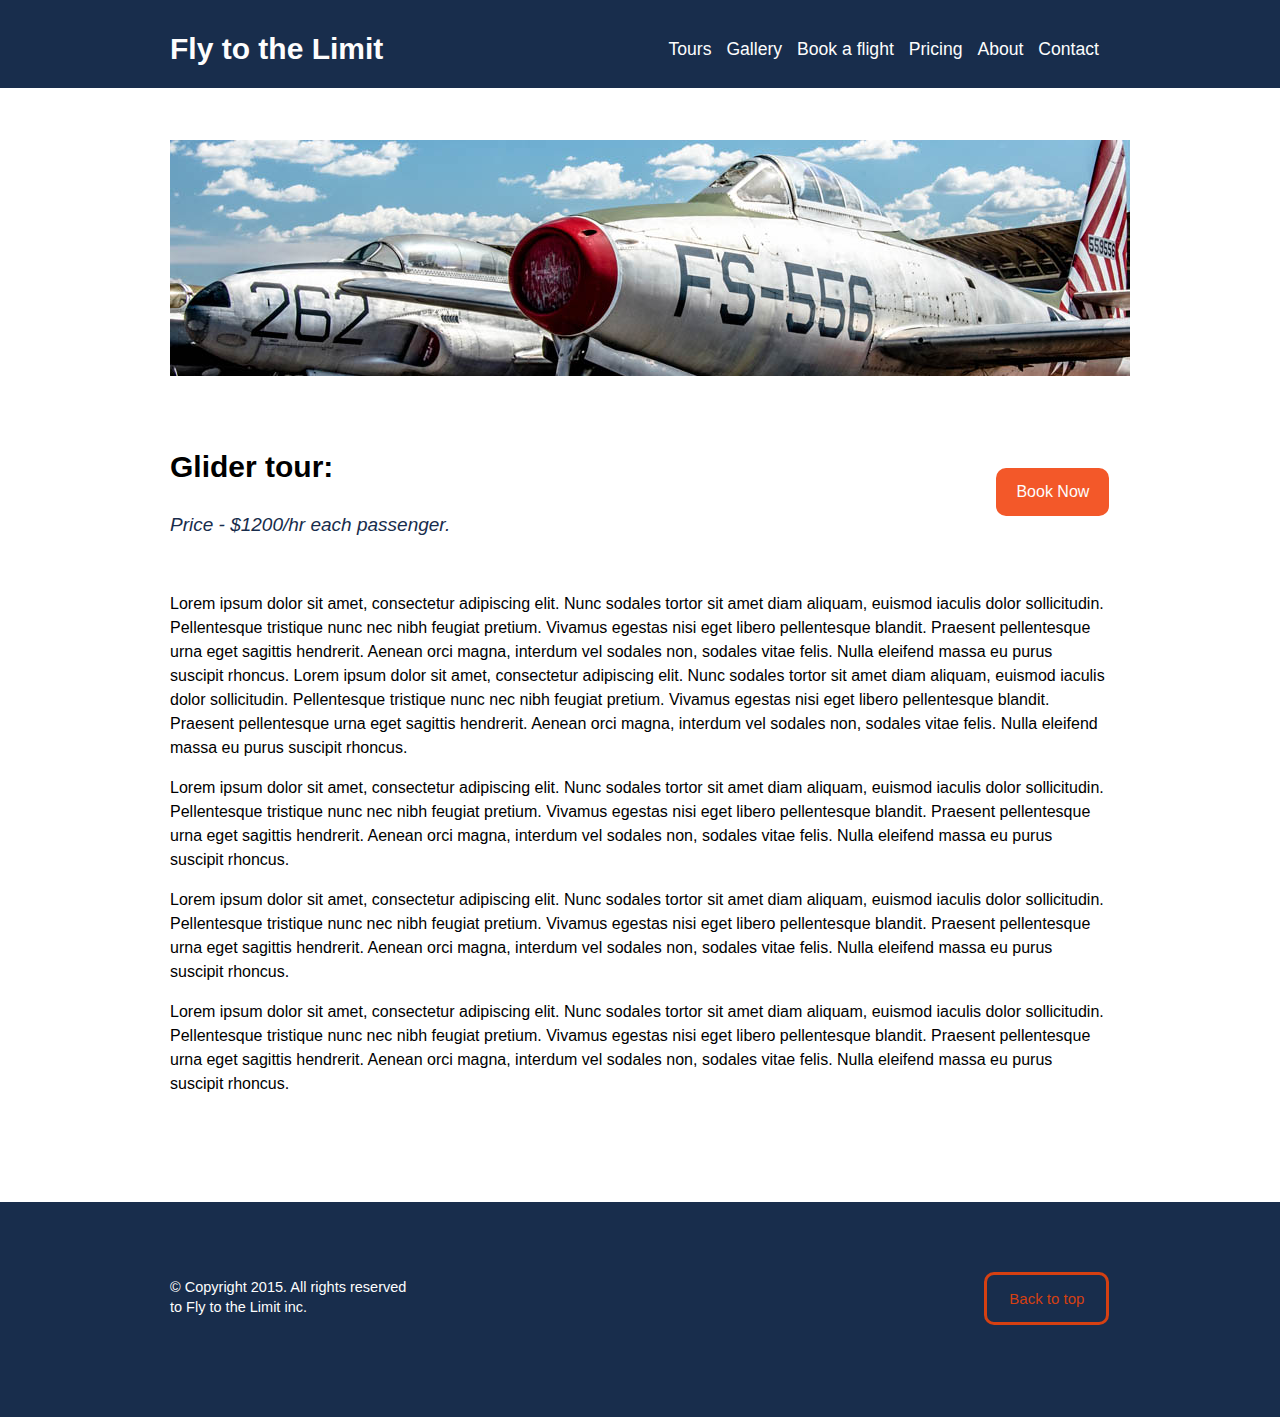
<file: html/glider-tour.html>
<!DOCTYPE html>
<head>
	<title>Fly to the Limit - Glider Tour</title>
	
	<meta charset="UTF-8">
	<meta name="description" content="Fly to the Limit Glider Tour Page">
	<meta name="keywords" content="Fly to the Limit, Queenstown, New Zealand, Glider Tour, Planes, Flying">
	<meta name="author" content="Michael Szeto">

	<link rel="stylesheet" type="text/css" href="../css/styles.css">
  <link rel="icon" type="image/png" href="../img/favicon.ico">
</head>
<body>

	<header>
		<div class="nav">
			<div class="col_4">
				<h1 id="home"><a href="../index.html"><b>Fly to the Limit</b></a></h1>
			</div>

			<div class="col_8">
				<ul class="right_nav">				
					<li><a href="../html/tours.html">Tours</a></li>
					<li><a href="../html/gallery.html">Gallery</a></li> 
					<li><a href="../html/booking.html">Book a flight</a></li> 
					<li><a href="../html/prices.html">Pricing</a></li>  
					<li><a href="../html/about.html">About</a></li>
					<li><a href="../html/contact.html">Contact</a></li>
				</ul>

			</div>  
		</div>
	</header>
	<div class="top">
		
	</div>
	<div class="wrapper pad_bottom cf">

		<div class="col_12 pad_top">
			<img class="pad_top" src="../img/glider-1.jpg" alt="Nikon D810 Airplane">
		</div>

        <div class="col_6">		
			<h3 class="left_float">Glider tour:</h3>
			<span class="tour_price cf">
			<i>Price - $1200/hr each passenger.</i>
			</span>
		</div>

        <div class="col_6">
        <a href="../html/booking.html">
			<div class="book_button_tour_pages">Book Now</div>
		</a>
		</div>

		<div class="col_12">
			<p>Lorem ipsum dolor sit amet, consectetur adipiscing elit. Nunc sodales tortor sit amet diam aliquam, euismod iaculis dolor sollicitudin. Pellentesque tristique nunc nec nibh feugiat pretium. Vivamus egestas nisi eget libero pellentesque blandit. Praesent pellentesque urna eget sagittis hendrerit. Aenean orci magna, interdum vel sodales non, sodales vitae felis. Nulla eleifend massa eu purus suscipit rhoncus. Lorem ipsum dolor sit amet, consectetur adipiscing elit. Nunc sodales tortor sit amet diam aliquam, euismod iaculis dolor sollicitudin. Pellentesque tristique nunc nec nibh feugiat pretium. Vivamus egestas nisi eget libero pellentesque blandit. Praesent pellentesque urna eget sagittis hendrerit. Aenean orci magna, interdum vel sodales non, sodales vitae felis. Nulla eleifend massa eu purus suscipit rhoncus.</p>

			<p>Lorem ipsum dolor sit amet, consectetur adipiscing elit. Nunc sodales tortor sit amet diam aliquam, euismod iaculis dolor sollicitudin. Pellentesque tristique nunc nec nibh feugiat pretium. Vivamus egestas nisi eget libero pellentesque blandit. Praesent pellentesque urna eget sagittis hendrerit. Aenean orci magna, interdum vel sodales non, sodales vitae felis. Nulla eleifend massa eu purus suscipit rhoncus.</p>

			<p>Lorem ipsum dolor sit amet, consectetur adipiscing elit. Nunc sodales tortor sit amet diam aliquam, euismod iaculis dolor sollicitudin. Pellentesque tristique nunc nec nibh feugiat pretium. Vivamus egestas nisi eget libero pellentesque blandit. Praesent pellentesque urna eget sagittis hendrerit. Aenean orci magna, interdum vel sodales non, sodales vitae felis. Nulla eleifend massa eu purus suscipit rhoncus.</p>

			<p class="pad_bottom">Lorem ipsum dolor sit amet, consectetur adipiscing elit. Nunc sodales tortor sit amet diam aliquam, euismod iaculis dolor sollicitudin. Pellentesque tristique nunc nec nibh feugiat pretium. Vivamus egestas nisi eget libero pellentesque blandit. Praesent pellentesque urna eget sagittis hendrerit. Aenean orci magna, interdum vel sodales non, sodales vitae felis. Nulla eleifend massa eu purus suscipit rhoncus.</p>
		</div>
	</div>

	<footer>
		<div id="container">
			<div class="wrapper">
				<div id="copyright" class="col_6">&copy; Copyright 2015. All rights reserved<br> to Fly to the Limit inc. 
				</div>
				<div class="col_6"> 				
					<div class="back_to_top_button">Back to top</div>
				</div>
			</div>
		</div>
	</footer>
	<script src="http://ajax.googleapis.com/ajax/libs/jquery/1.11.2/jquery.min.js"></script>
	<script src="../javascript/back-to-top.js"></script>
</body>
</html>
</file>
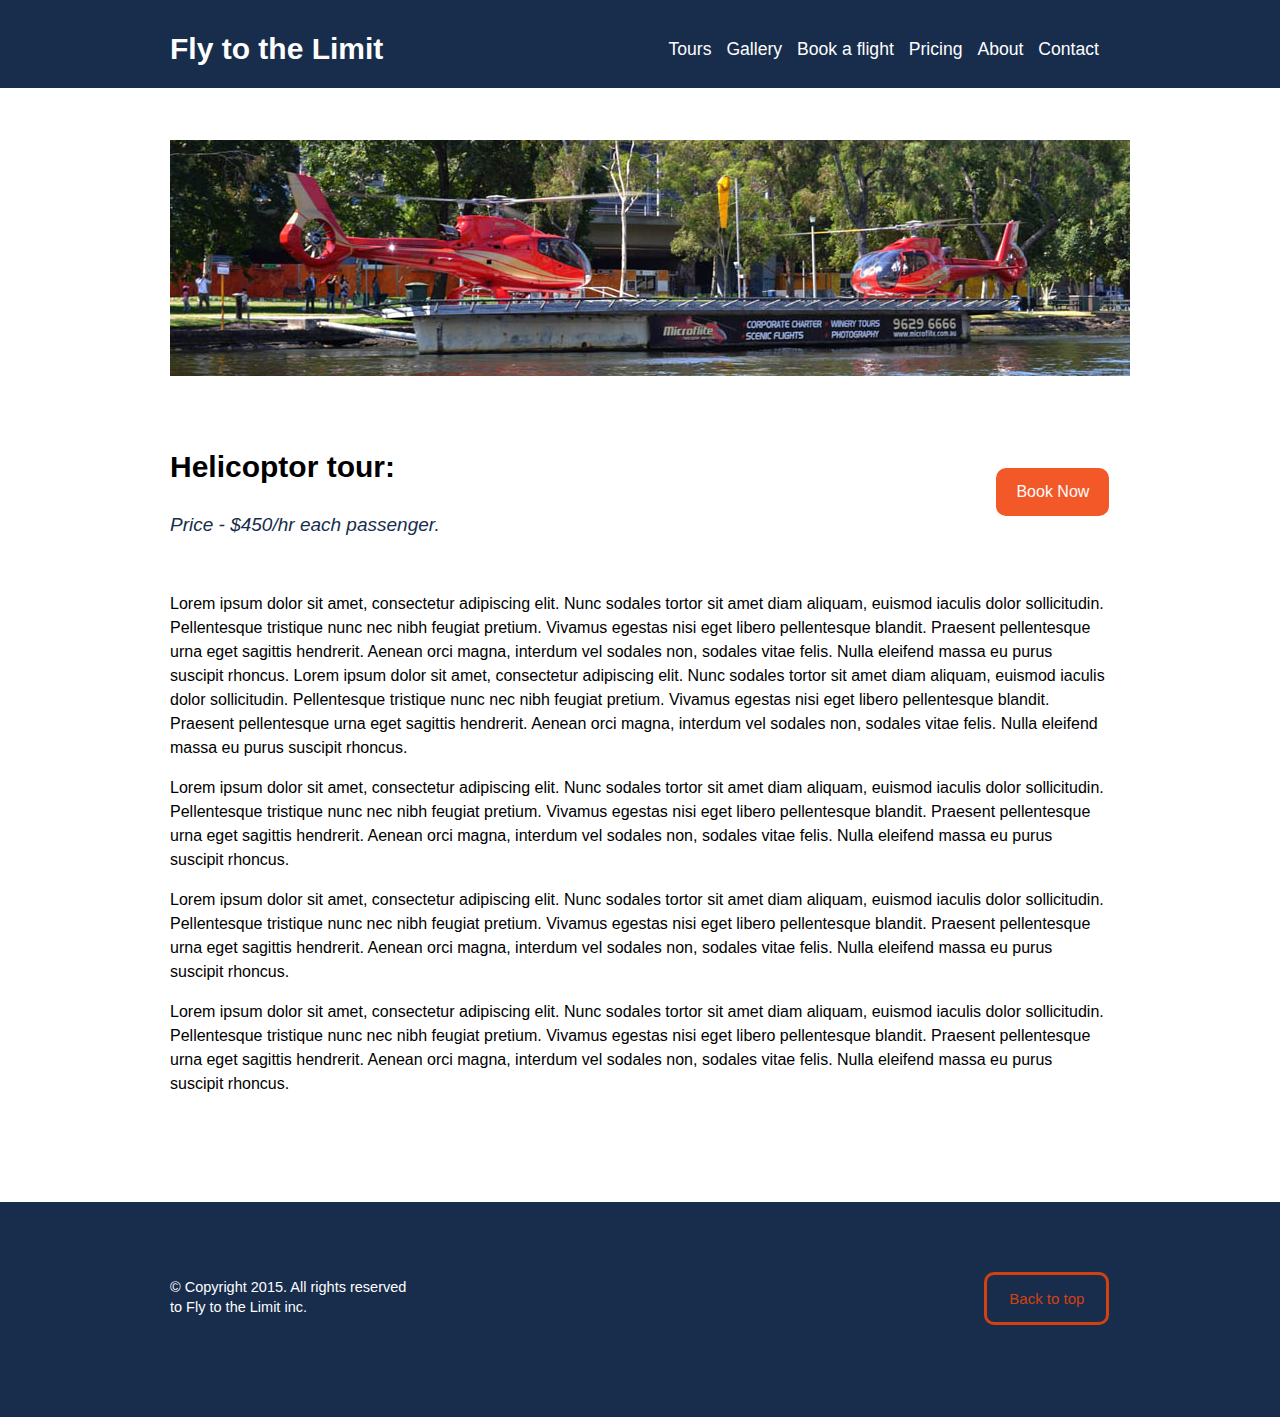
<file: html/helicoptor-tour.html>
<!DOCTYPE html>
<head>
	<title>Fly to the Limit - Helicoptor Tour</title>
	
	<meta charset="UTF-8">
	<meta name="description" content="Fly to the Limit Helicoptor Tour Page">
	<meta name="keywords" content="Fly to the Limit, Queenstown, New Zealand, Helicoptor Tour, Flying">
	<meta name="author" content="Michael Szeto">

	<link rel="stylesheet" type="text/css" href="../css/styles.css">
    <link rel="icon" type="image/png" href="../img/favicon.ico">
</head>
<body>

	<header>
		<div class="nav">
			<div class="col_4">
				<h1 id="home"><a href="../index.html"><b>Fly to the Limit</b></a></h1>
			</div>

			<div class="col_8">
				<ul class="right_nav">				
					<li><a href="../html/tours.html">Tours</a></li>
					<li><a href="../html/gallery.html">Gallery</a></li> 
					<li><a href="../html/booking.html">Book a flight</a></li> 
					<li><a href="../html/prices.html">Pricing</a></li>  
					<li><a href="../html/about.html">About</a></li>
					<li><a href="../html/contact.html">Contact</a></li>
				</ul>

			</div>  
		</div>
	</header>
	<div class="top">
		
	</div>
	<div class="wrapper pad_bottom cf">

		<div class="col_12 pad_top">
			<img class="pad_top" src="../img/helicoptor-1.jpg" alt="Australia Helicoptors">
		</div>

        <div class="col_6">		
			<h3 class=" left_float">Helicoptor tour:</h3>

			<span class="tour_price cf">
			<i>Price - $450/hr each passenger.</i>
			</span>
		</div>

        <div class="col_6">
        <a href="../html/booking.html">
			<div class="book_button_tour_pages">Book Now</div>
		</a>
		</div>

		<div class="col_12">
			<p>Lorem ipsum dolor sit amet, consectetur adipiscing elit. Nunc sodales tortor sit amet diam aliquam, euismod iaculis dolor sollicitudin. Pellentesque tristique nunc nec nibh feugiat pretium. Vivamus egestas nisi eget libero pellentesque blandit. Praesent pellentesque urna eget sagittis hendrerit. Aenean orci magna, interdum vel sodales non, sodales vitae felis. Nulla eleifend massa eu purus suscipit rhoncus. Lorem ipsum dolor sit amet, consectetur adipiscing elit. Nunc sodales tortor sit amet diam aliquam, euismod iaculis dolor sollicitudin. Pellentesque tristique nunc nec nibh feugiat pretium. Vivamus egestas nisi eget libero pellentesque blandit. Praesent pellentesque urna eget sagittis hendrerit. Aenean orci magna, interdum vel sodales non, sodales vitae felis. Nulla eleifend massa eu purus suscipit rhoncus.</p>

			<p>Lorem ipsum dolor sit amet, consectetur adipiscing elit. Nunc sodales tortor sit amet diam aliquam, euismod iaculis dolor sollicitudin. Pellentesque tristique nunc nec nibh feugiat pretium. Vivamus egestas nisi eget libero pellentesque blandit. Praesent pellentesque urna eget sagittis hendrerit. Aenean orci magna, interdum vel sodales non, sodales vitae felis. Nulla eleifend massa eu purus suscipit rhoncus.</p>

			<p>Lorem ipsum dolor sit amet, consectetur adipiscing elit. Nunc sodales tortor sit amet diam aliquam, euismod iaculis dolor sollicitudin. Pellentesque tristique nunc nec nibh feugiat pretium. Vivamus egestas nisi eget libero pellentesque blandit. Praesent pellentesque urna eget sagittis hendrerit. Aenean orci magna, interdum vel sodales non, sodales vitae felis. Nulla eleifend massa eu purus suscipit rhoncus.</p>

			<p class="pad_bottom">Lorem ipsum dolor sit amet, consectetur adipiscing elit. Nunc sodales tortor sit amet diam aliquam, euismod iaculis dolor sollicitudin. Pellentesque tristique nunc nec nibh feugiat pretium. Vivamus egestas nisi eget libero pellentesque blandit. Praesent pellentesque urna eget sagittis hendrerit. Aenean orci magna, interdum vel sodales non, sodales vitae felis. Nulla eleifend massa eu purus suscipit rhoncus.</p>
		</div>
	</div>


	<footer>
		<div id="container">
			<div class="wrapper">
				<div id="copyright" class="col_6">&copy; Copyright 2015. All rights reserved<br> to Fly to the Limit inc.
				</div>
				<div class="col_6"> 				
					<div class="back_to_top_button">Back to top</div>
					</div>
			</div>
		</div>
	</footer>
	<script src="http://ajax.googleapis.com/ajax/libs/jquery/1.11.2/jquery.min.js"></script>
	<script src="../javascript/back-to-top.js"></script>
</body>
</html>
</file>
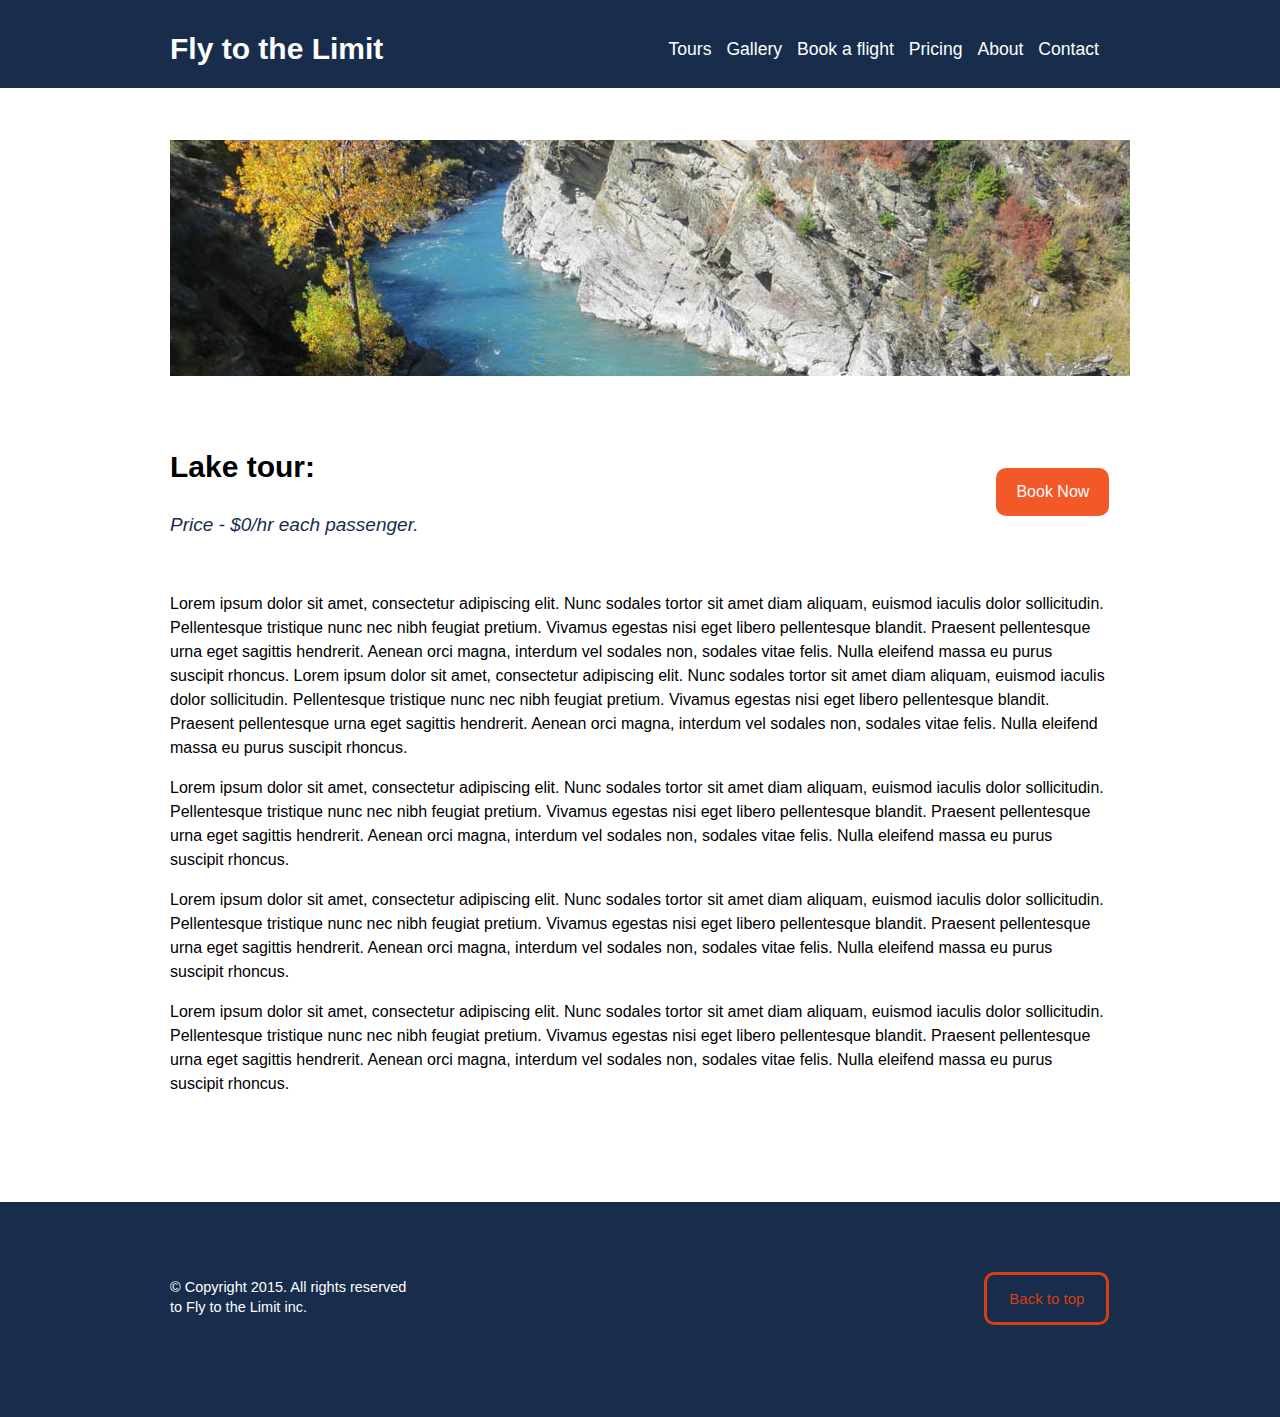
<file: html/lake-tour.html>
<!DOCTYPE html>
<head>
	<title>Fly to the Limit - Lake Tour</title>

	<meta charset="UTF-8">
	<meta name="description" content="Fly to the Limit Helicoptor Tour Page">
	<meta name="keywords" content="Fly to the Limit, Queenstown, New Zealand, Lake Tour, Flying">
	<meta name="author" content="Michael Szeto">

	<link rel="stylesheet" type="text/css" href="../css/styles.css">
	<link rel="icon" type="image/png" href="../img/favicon.ico">
</head>
<body>

	<header>
		<div class="nav">
			
			<div class="col_4">
				<h1 id="home"><a href="../index.html"><b>Fly to the Limit</b></a></h1>
			</div>

			<div class="col_8">
				<ul class="right_nav">				
					<li><a href="../html/tours.html">Tours</a></li>
					<li><a href="../html/gallery.html">Gallery</a></li> 
					<li><a href="../html/booking.html">Book a flight</a></li> 
					<li><a href="../html/prices.html">Pricing</a></li>  
					<li><a href="../html/about.html">About</a></li>
					<li><a href="../html/contact.html">Contact</a></li>
				</ul>

			</div>  
		</div>
	</header>

	<div class="top">
		
	</div>
	<div class="wrapper pad_bottom cf">

		<div class="col_12 pad_top">
			<img class="pad_top" src="../img/lake-1.jpg" alt="Queenstown Lake">
		</div>

		<div class="col_6">
			<h3 class=" left_float">Lake tour:</h3>
			<span class="tour_price cf">
				<i>Price - $0/hr each passenger.</i>
			</span>
		</div>

		<div class="col_6">
			<a href="../html/booking.html">
				<div class="book_button_tour_pages">Book Now</div>
			</a>
		</div>

		<div class="col_12">
			<p>Lorem ipsum dolor sit amet, consectetur adipiscing elit. Nunc sodales tortor sit amet diam aliquam, euismod iaculis dolor sollicitudin. Pellentesque tristique nunc nec nibh feugiat pretium. Vivamus egestas nisi eget libero pellentesque blandit. Praesent pellentesque urna eget sagittis hendrerit. Aenean orci magna, interdum vel sodales non, sodales vitae felis. Nulla eleifend massa eu purus suscipit rhoncus. Lorem ipsum dolor sit amet, consectetur adipiscing elit. Nunc sodales tortor sit amet diam aliquam, euismod iaculis dolor sollicitudin. Pellentesque tristique nunc nec nibh feugiat pretium. Vivamus egestas nisi eget libero pellentesque blandit. Praesent pellentesque urna eget sagittis hendrerit. Aenean orci magna, interdum vel sodales non, sodales vitae felis. Nulla eleifend massa eu purus suscipit rhoncus.</p>

			<p>Lorem ipsum dolor sit amet, consectetur adipiscing elit. Nunc sodales tortor sit amet diam aliquam, euismod iaculis dolor sollicitudin. Pellentesque tristique nunc nec nibh feugiat pretium. Vivamus egestas nisi eget libero pellentesque blandit. Praesent pellentesque urna eget sagittis hendrerit. Aenean orci magna, interdum vel sodales non, sodales vitae felis. Nulla eleifend massa eu purus suscipit rhoncus.</p>

			<p>Lorem ipsum dolor sit amet, consectetur adipiscing elit. Nunc sodales tortor sit amet diam aliquam, euismod iaculis dolor sollicitudin. Pellentesque tristique nunc nec nibh feugiat pretium. Vivamus egestas nisi eget libero pellentesque blandit. Praesent pellentesque urna eget sagittis hendrerit. Aenean orci magna, interdum vel sodales non, sodales vitae felis. Nulla eleifend massa eu purus suscipit rhoncus.</p>

			<p class="pad_bottom">Lorem ipsum dolor sit amet, consectetur adipiscing elit. Nunc sodales tortor sit amet diam aliquam, euismod iaculis dolor sollicitudin. Pellentesque tristique nunc nec nibh feugiat pretium. Vivamus egestas nisi eget libero pellentesque blandit. Praesent pellentesque urna eget sagittis hendrerit. Aenean orci magna, interdum vel sodales non, sodales vitae felis. Nulla eleifend massa eu purus suscipit rhoncus.</p>
		</div>
	</div>

	<footer>
		<div id="container">
			<div class="wrapper">
				<div id="copyright" class="col_6">&copy; Copyright 2015. All rights reserved<br> to Fly to the Limit inc.
				</div>
				<div class="col_6"> 				
					<div class="back_to_top_button">Back to top</div>
					</div>
			</div>
		</div>
	</footer>
	<script src="http://ajax.googleapis.com/ajax/libs/jquery/1.11.2/jquery.min.js"></script>
	<script src="../javascript/back-to-top.js"></script>
</body>
</html>
</file>
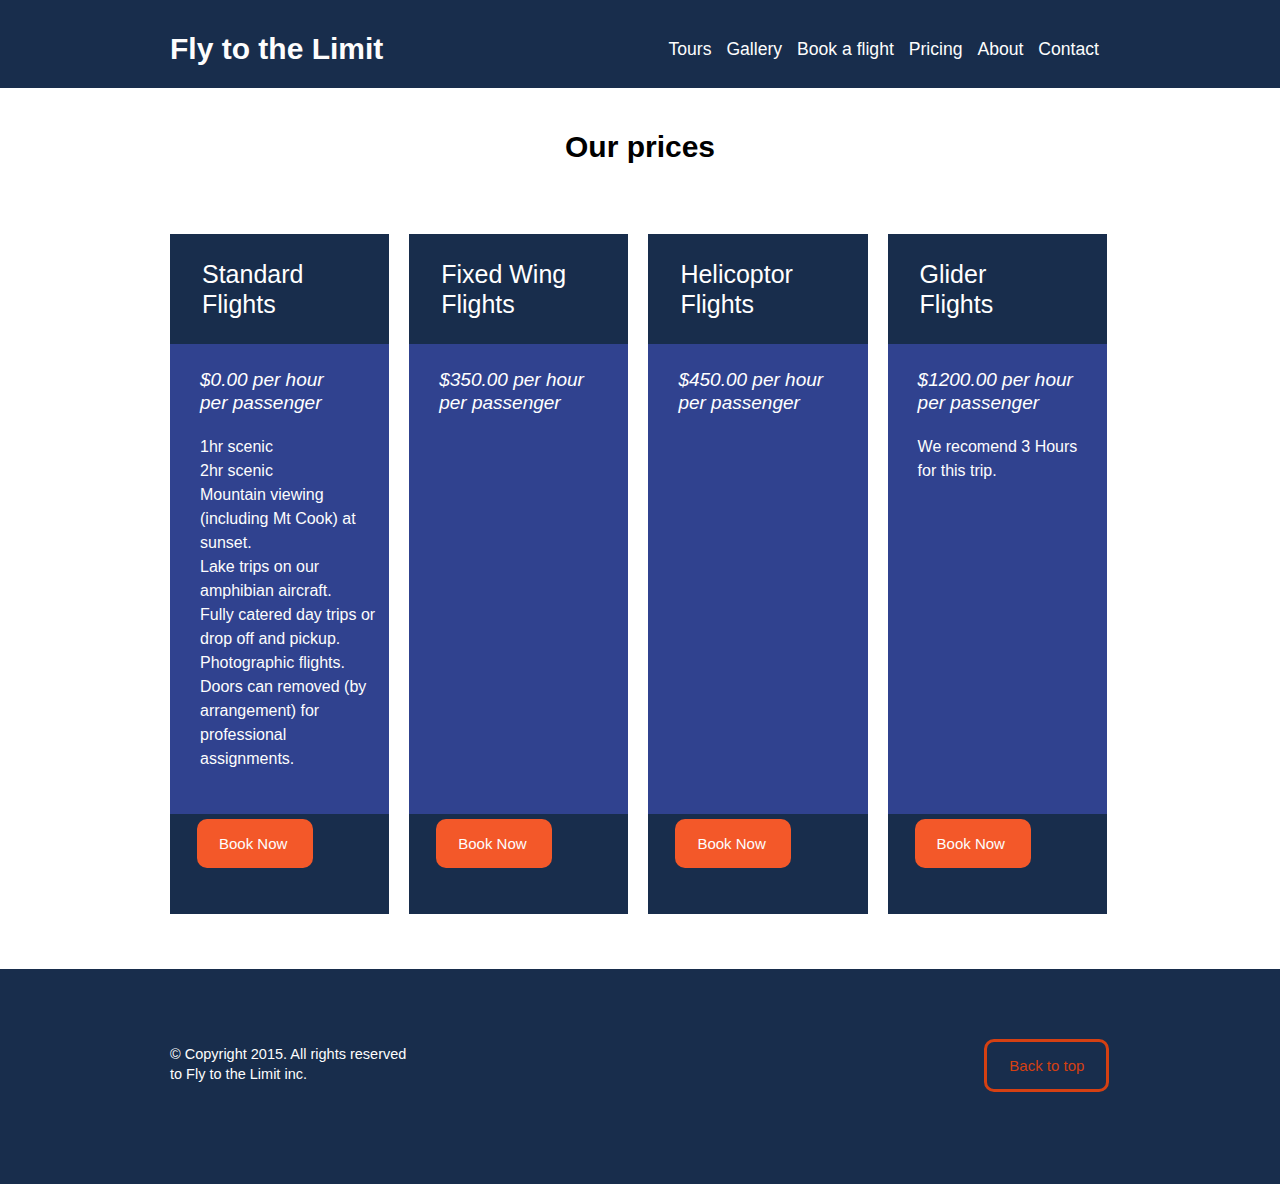
<file: html/prices.html>
<!DOCTYPE html>
<head>
	<title>Fly to the Limit - Prices at Fly to the Limit</title>
	
	<meta charset="UTF-8">
	<meta name="description" content="Fly to the Limit Helicoptor Tour Page">
	<meta name="keywords" content="Fly to the Limit, Queenstown, New Zealand, Prices, Standard Flights,
	Fixed Wing Flights, Helicoptor Flights, Glider Flights">
	<meta name="author" content="Michael Szeto">

	<link rel="stylesheet" type="text/css" href="../css/styles.css">
	<link rel="icon" type="image/png" href="../img/favicon.ico">
</head>
<body>

	<header>
		<div class="nav">
			<div class="col_4">
				<h1 id="home"><a href="../index.html"><b>Fly to the Limit</b></a></h1>
			</div>

			<div class="col_8">
				<ul class="right_nav">				
					<li><a href="../html/tours.html">Tours</a></li>
					<li><a href="../html/gallery.html">Gallery</a></li> 
					<li><a href="../html/booking.html">Book a flight</a></li> 
					<li><a href="../html/prices.html">Pricing</a></li>  
					<li><a href="../html/about.html">About</a></li>
					<li><a href="../html/contact.html">Contact</a></li>
				</ul>

			</div>  
		</div>
	</header>
	<div class="top">
		
	</div>
	<div class="wrapper pad_bottom cf">

		<div class="col_12">
			<h3 class="pad_top">Our prices</h3>
		</div>

		<div class="col_3 dark_blue_bg">
			<p class="prices_header">Standard <br>Flights</p>
			<ul class="prices_info">
				<li class="prices_cost"><i>$0.00 per hour <br>per passenger</i></li>
				<li>1hr scenic</li>
				<li>2hr scenic</li>
				<li>Mountain viewing (including Mt Cook) at sunset.</li>
				<li>Lake trips on our amphibian aircraft.</li> 
				<li>Fully catered day trips or drop off and pickup.</li>
				<li>Photographic flights. </li>
				<li> Doors can removed (by arrangement) for professional assignments.</li>			
			</ul>
			<a href="../html/booking.html"><div class="book_button_pricepage">Book Now</div></a>		
		</div>

		<div class="col_3 dark_blue_bg">
			<p class="prices_header">Fixed Wing<br>Flights</p>		
			<ul class="prices_info">
				<li class="prices_cost"><i>$350.00 per hour<br>per passenger</i></li>
			</ul>
			<a href="../html/booking.html"><div class="book_button_pricepage">Book Now</div></a>		
		</div>

		<div class="col_3 dark_blue_bg">
			<p class="prices_header">Helicoptor<br>Flights</p>	
			<ul class="prices_info">
				<li class="prices_cost"><i>$450.00 per hour<br>per passenger</i></li>
			</ul>		
			<a href="../html/booking.html"><div class="book_button_pricepage">Book Now</div></a>			
		</div>						

		<div class="col_3 dark_blue_bg">
			<p class="prices_header">Glider <br>Flights</p>
			<ul class="prices_info">
				<li class="prices_cost"><i>$1200.00 per hour per passenger</i></li>
				<li>We recomend 3 Hours for this trip.</li>
			</ul>	
			<a href="../html/booking.html"><div class="book_button_pricepage">Book Now</div></a>
		</div>
	</div>

	<footer>
		<div id="container">
			<div class="wrapper">
				<div id="copyright" class="col_6">&copy; Copyright 2015. All rights reserved<br> to Fly to the Limit inc.
				</div>
				<div class="col_6"> 				
					<div class="back_to_top_button">Back to top</div>
					</div>
			</div>
		</div>
	</footer>
	<script src="http://ajax.googleapis.com/ajax/libs/jquery/1.11.2/jquery.min.js"></script>
	<script src="../javascript/back-to-top.js"></script>
</body>
</html>
</file>
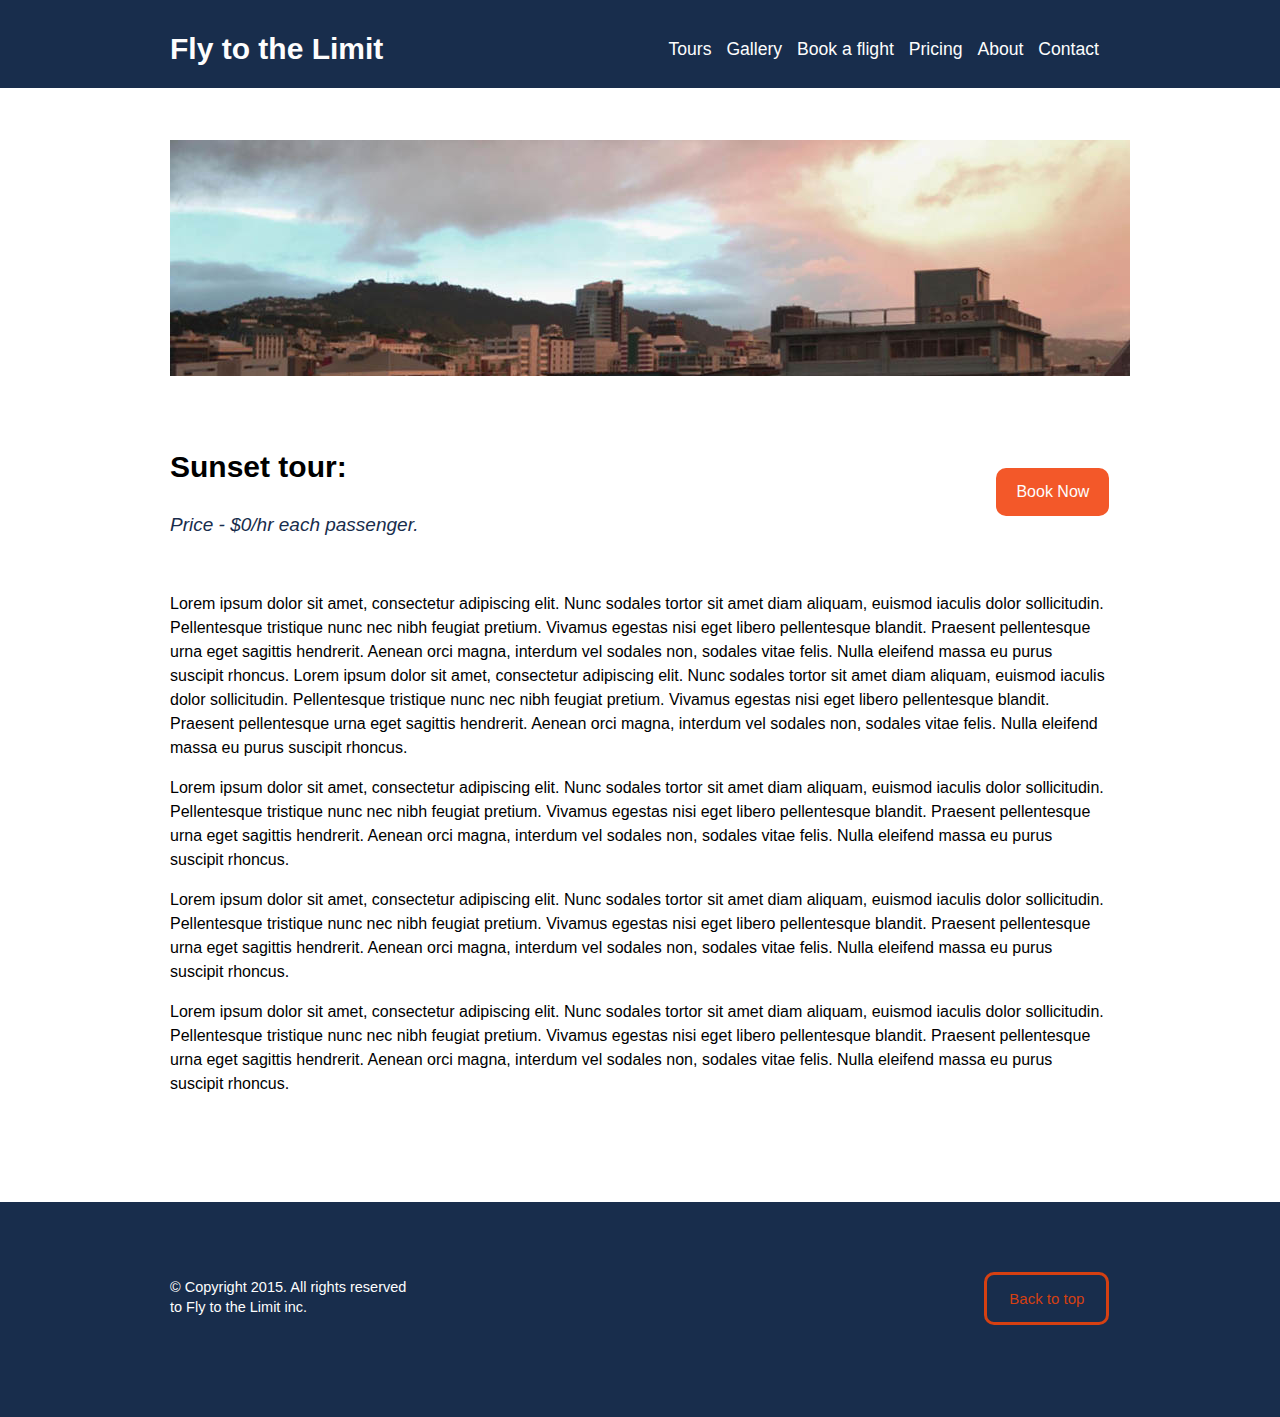
<file: html/sunset-tour.html>
<!DOCTYPE html>
<head>
	<title>Fly to the Limit - Sunset Tour</title>
	
	<meta charset="UTF-8">
	<meta name="description" content="Fly to the Limit Helicoptor Tour Page">
	<meta name="keywords" content="Fly to the Limit, Queenstown, New Zealand, Sunset Tour, Flying">
	<meta name="author" content="Michael Szeto">

	<link rel="stylesheet" type="text/css" href="../css/styles.css">
	<link rel="icon" type="image/png" href="../img/favicon.ico">
</head>
<body>

	<header>
		<div class="nav">
			<div class="col_4">
				<h1 id="home"><a href="../index.html"><b>Fly to the Limit</b></a></h1>
			</div>

			<div class="col_8">
				<ul class="right_nav">				
					<li><a href="../html/tours.html">Tours</a></li>
					<li><a href="../html/gallery.html">Gallery</a></li> 
					<li><a href="../html/booking.html">Book a flight</a></li> 
					<li><a href="../html/prices.html">Pricing</a></li>  
					<li><a href="../html/about.html">About</a></li>
					<li><a href="../html/contact.html">Contact</a></li>
				</ul>

			</div>  
		</div>
	</header>
	<div class="top">
		
	</div>
	<div class="wrapper pad_bottom cf">

		<div class="col_12 pad_top">
			<img class="pad_top" src="../img/sunset-1.jpg" alt="Wellington Te Aro">
		</div>

		<div class="col_6">
			<h3 class=" left_float">Sunset tour:</h3>
			<span class="tour_price cf">
				<i>Price - $0/hr each passenger.</i>
			</span>
		</div>

		<div class="col_6">
			<a href="../html/booking.html">
				<div class="book_button_tour_pages">Book Now</div>
			</a>
		</div>

		<div class="col_12">

			<p>Lorem ipsum dolor sit amet, consectetur adipiscing elit. Nunc sodales tortor sit amet diam aliquam, euismod iaculis dolor sollicitudin. Pellentesque tristique nunc nec nibh feugiat pretium. Vivamus egestas nisi eget libero pellentesque blandit. Praesent pellentesque urna eget sagittis hendrerit. Aenean orci magna, interdum vel sodales non, sodales vitae felis. Nulla eleifend massa eu purus suscipit rhoncus. Lorem ipsum dolor sit amet, consectetur adipiscing elit. Nunc sodales tortor sit amet diam aliquam, euismod iaculis dolor sollicitudin. Pellentesque tristique nunc nec nibh feugiat pretium. Vivamus egestas nisi eget libero pellentesque blandit. Praesent pellentesque urna eget sagittis hendrerit. Aenean orci magna, interdum vel sodales non, sodales vitae felis. Nulla eleifend massa eu purus suscipit rhoncus.</p>

			<p>Lorem ipsum dolor sit amet, consectetur adipiscing elit. Nunc sodales tortor sit amet diam aliquam, euismod iaculis dolor sollicitudin. Pellentesque tristique nunc nec nibh feugiat pretium. Vivamus egestas nisi eget libero pellentesque blandit. Praesent pellentesque urna eget sagittis hendrerit. Aenean orci magna, interdum vel sodales non, sodales vitae felis. Nulla eleifend massa eu purus suscipit rhoncus.</p>

			<p>Lorem ipsum dolor sit amet, consectetur adipiscing elit. Nunc sodales tortor sit amet diam aliquam, euismod iaculis dolor sollicitudin. Pellentesque tristique nunc nec nibh feugiat pretium. Vivamus egestas nisi eget libero pellentesque blandit. Praesent pellentesque urna eget sagittis hendrerit. Aenean orci magna, interdum vel sodales non, sodales vitae felis. Nulla eleifend massa eu purus suscipit rhoncus.</p>

			<p class="pad_bottom">Lorem ipsum dolor sit amet, consectetur adipiscing elit. Nunc sodales tortor sit amet diam aliquam, euismod iaculis dolor sollicitudin. Pellentesque tristique nunc nec nibh feugiat pretium. Vivamus egestas nisi eget libero pellentesque blandit. Praesent pellentesque urna eget sagittis hendrerit. Aenean orci magna, interdum vel sodales non, sodales vitae felis. Nulla eleifend massa eu purus suscipit rhoncus.</p>
		</div>
	</div>

	<footer>
		<div id="container">
			<div class="wrapper">
				<div id="copyright" class="col_6">&copy; Copyright 2015. All rights reserved<br> to Fly to the Limit inc.
				</div>
				<div class="col_6"> 				
					<div class="back_to_top_button">Back to top</div>
					</div>
			</div>
		</div>
	</footer>
	<script src="http://ajax.googleapis.com/ajax/libs/jquery/1.11.2/jquery.min.js"></script>
	<script src="../javascript/back-to-top.js"></script>
</body>
</html>
</file>
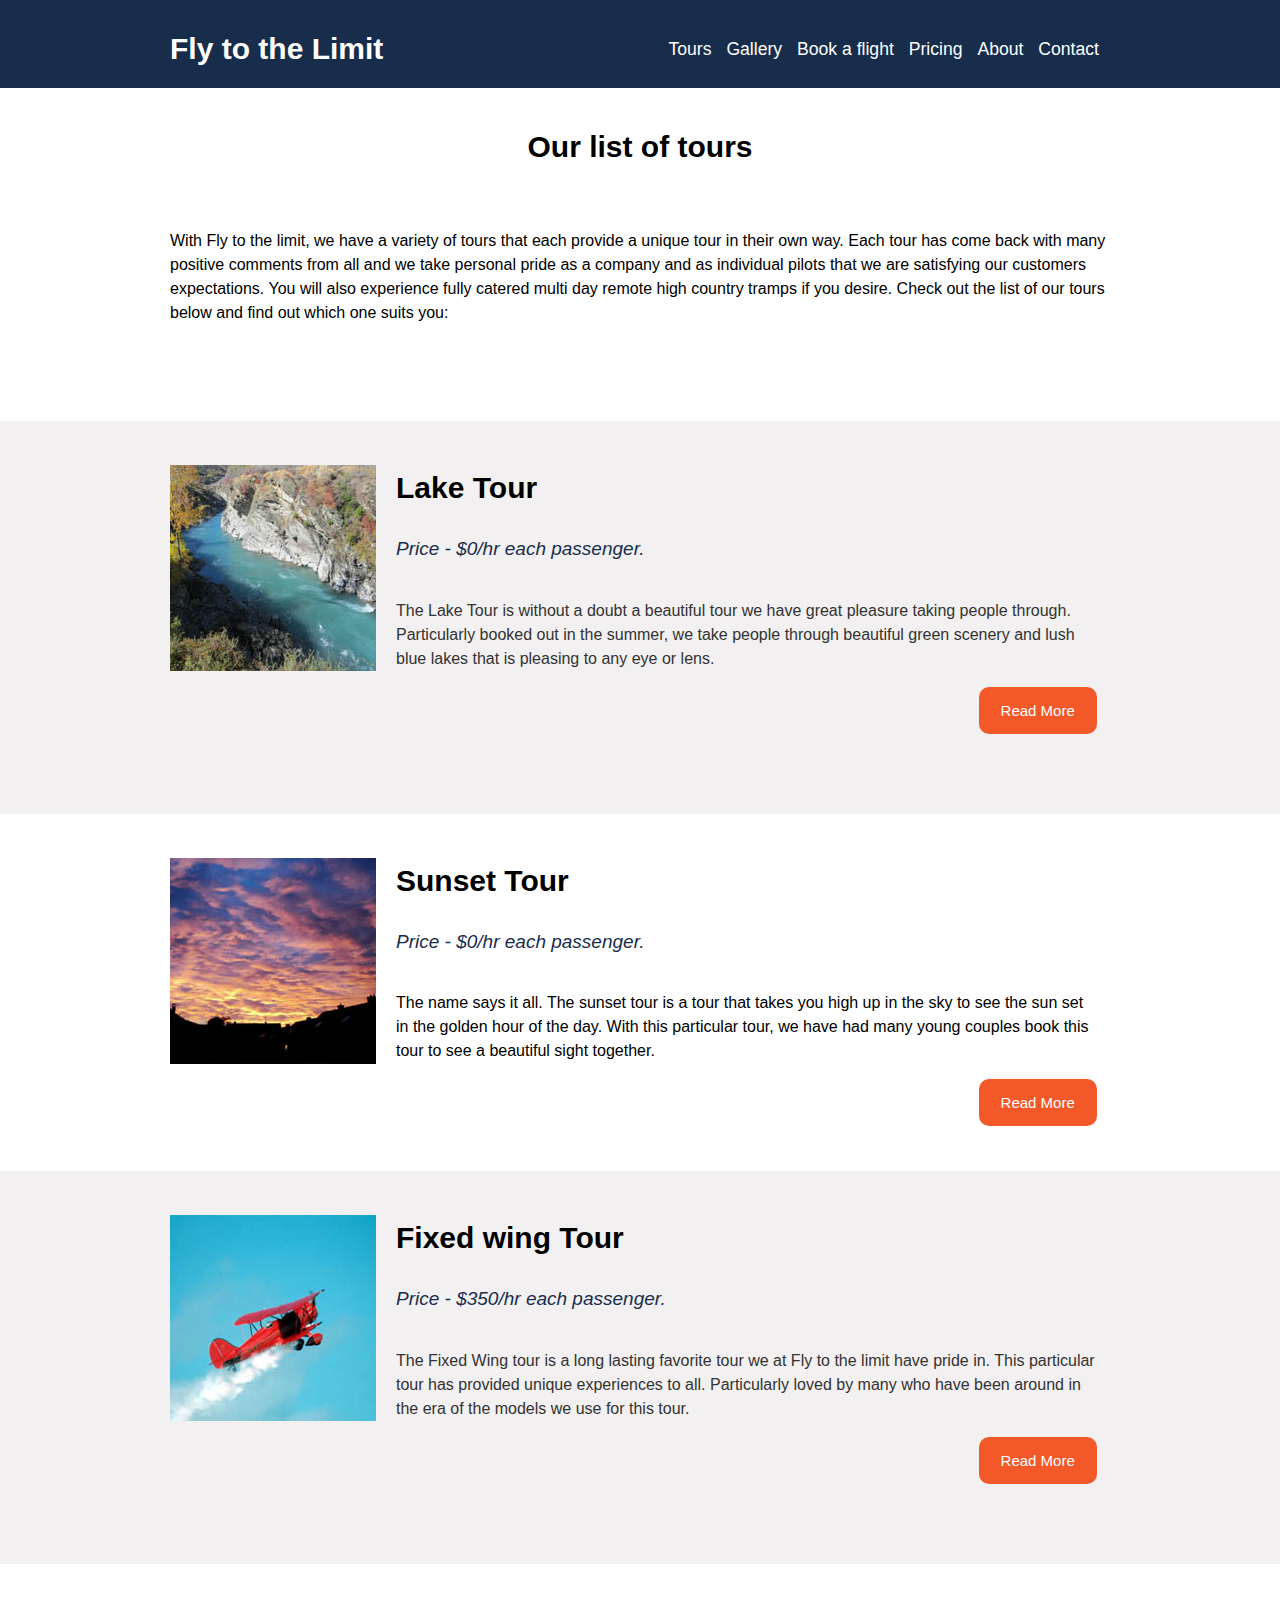
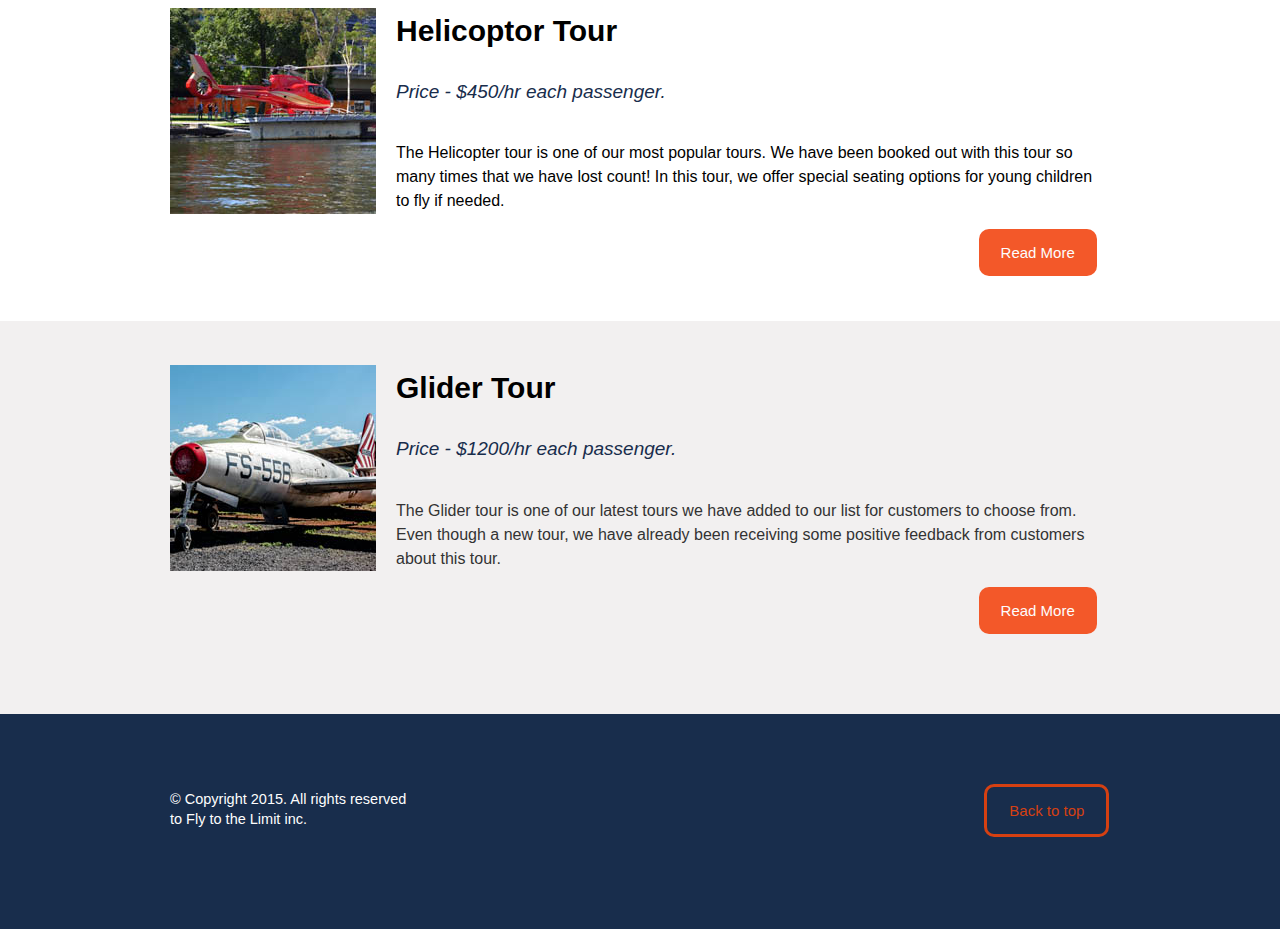
<file: html/tours.html>
<!DOCTYPE html>
<head>
	<title>Fly to the Limit - Tours at Fly to the limit</title>
	
	<meta charset="UTF-8">
	<meta name="description" content="Fly to the Limit Helicoptor Tour Page">
	<meta name="keywords" content="Fly to the Limit, Queenstown, New Zealand, Lake Tour, Sunset Tour, 
	Fixed Wing Tour, Helicoptor Tour, Glider Tour">
	<meta name="author" content="Michael Szeto">	

	<link rel="stylesheet" type="text/css" href="../css/styles.css">
	<link rel="icon" type="image/png" href="../img/favicon.ico">
</head>
<body>

	<header>
		<div class="nav">
			<div class="col_4">
				<h1 id="home"><a href="../index.html"><b>Fly to the Limit</b></a></h1>
			</div>

			<div class="col_8">
				<ul class="right_nav">				
					<li><a href="../html/tours.html">Tours</a></li>
					<li><a href="../html/gallery.html">Gallery</a></li> 
					<li><a href="../html/booking.html">Book a flight</a></li> 
					<li><a href="../html/prices.html">Pricing</a></li>  
					<li><a href="../html/about.html">About</a></li>
					<li><a href="../html/contact.html">Contact</a></li>
				</ul>

			</div>  
		</div>
	</header>

	<div class="top">
		
	</div>
	<div class="wrapper pad_bottom cf">

		<div class="col_12">

			<h3 class="pad_top pad_bottom">Our list of tours</h3>
			<p>With Fly to the limit, we have a variety of tours that each provide a unique tour in their own way. Each tour has come back with many positive comments from all and we take personal pride as a company and as individual pilots that we are satisfying our customers expectations. You will also experience fully catered multi day remote high country tramps if you desire. Check out the list of our tours below and find out which one suits you:</p>

		</div>
	</div>

	<div class="pale_bg">
		<div class="container_tours cf">

			<div class="col_3 tour_pic">
				<a href="../html/lake-tour.html">
					<img src="../img/tour-page5.jpg" alt="Queenstown Lake">
				</a>
			</div>

			<div class="col_9">

				<h3 class="tour_header left_float"><a href="../html/lake-tour.html">
					Lake Tour
				</a></h3>

				<p class="tour_price cf">
					<i>Price - $0/hr each passenger.</i>
				</p>

				<p class="left_float">The Lake Tour is without a doubt a beautiful tour we have great pleasure taking people through. Particularly booked out in the summer, we take people through beautiful green scenery and lush blue lakes that is pleasing to any eye or lens.
				</p>
				<a href="../html/lake-tour.html"><div class="read_more_button">Read More</div></a>

			</div>
		</div>
	</div>

	<div class="container_tours cf">

		<div class="col_3 tour_pic">
			<a href="../html/sunset-tour.html">
				<img src="../img/tour-page3.jpg" alt="Sunset">
			</a>
		</div>

		<div class="col_9">

			<h3 class="tour_header left_float"><a href="../html/sunset-tour.html">Sunset Tour</a></h3>

			<p class="tour_price cf">
				<i>Price - $0/hr each passenger.</i>
			</p>

			<p class="left_float">The name says it all. The sunset tour is a tour that takes you high up in the sky to see the sun set in the golden hour of the day. With this particular tour, we have had many young couples book this tour to see a beautiful sight together.
			</p>
			<a href="../html/sunset-tour.html"><div class="read_more_button">Read More</div></a>

		</div>
	</div>



	<div class="pale_bg">

		<div class="container_tours cf">

			<div class="col_3 tour_pic">
				<a href="../html/fixed-wing-tour.html">
					<img src="../img/tour-page4.jpg" alt="Floridamemory Plane">
				</a>
			</div>

			<div class="col_9">

				<h3 class="tour_header left_float"><a href="../html/fixed-wing-tour.html">Fixed wing Tour</a></h3>

				<p class="tour_price cf">
					<i>Price - $350/hr each passenger.</i>
				</p>

				<p class="left_float">The Fixed Wing tour is a long lasting favorite tour we at Fly to the limit have pride in. This particular tour has provided unique experiences to all. Particularly loved by many who have been around in the era of the models we use for this tour.<br>
				</p>
				<a href="../html/fixed-wing-tour.html"><div class="read_more_button">Read More</div></a>
			</div>
		</div>
	</div>

	<div class="container_tours cf">

		<div class="col_3 tour_pic">
			<a href="../html/helicoptor-tour.html">
				<img src="../img/tour-page2.jpg" alt="Australia Helicoptors">
			</a>
		</div>

		<div class="col_9">

			<h3 class="tour_header left_float"><a href="../html/helicoptor-tour.html">Helicoptor Tour</a></h3>

			<p class="tour_price cf">
				<i>Price - $450/hr each passenger.</i>
			</p>

			<p class="left_float">The Helicopter tour is one of our most popular tours. We have been booked out with this tour so many times that we have lost count! In this tour,  we offer special seating options for young children to fly if needed.
			</p>
			<a href="../html/helicoptor-tour.html"><div class="read_more_button">Read More</div></a>

		</div>
	</div>

	<div class="pale_bg">

		<div class="container_tours cf">

			<div class="col_3 tour_pic">
				<a href="../html/glider-tour.html">
					<img src="../img/tour-page1.jpg" alt="Nikon D810 Airplane">
				</a>
			</div>

			<div class="col_9">

				<h3 class="tour_header left_float">
					<a href="../html/glider-tour.html">Glider Tour</a>
				</h3>

				<p class="tour_price cf">
					<i>Price - $1200/hr each passenger.</i>
				</p>

				<p class="left_float">The Glider tour is one of our latest tours we have added to our list for customers to choose from. Even though a new tour, we have already been receiving some positive feedback from customers about this tour.
				</p>
				<a href="../html/glider-tour.html"><div class="read_more_button">Read More</div></a>

			</div>
		</div>

	</div>

	<footer>
		<div id="container">
			<div class="wrapper">
				<div id="copyright" class="col_6">&copy; Copyright 2015. All rights reserved<br> to Fly to the Limit inc.
				</div>
				<div class="col_6"> 				
					<div class="back_to_top_button">Back to top</div>
					</div>
			</div>
		</div>
	</footer>
	<script src="http://ajax.googleapis.com/ajax/libs/jquery/1.11.2/jquery.min.js"></script>
	<script src="../javascript/back-to-top.js"></script>
</body>
</html>
</file>
<file: css/styles.css>
/*----This is for the CSS that is going to be applied across all the pages.----*/
/*----This has been put into a seperate page to help with my CSS structure.----*/

/*----This is for the html site to be 100%----*/
html {
	position: relative;
	min-height: 100%;
}
/*----This is for the html site to be 100%----*/


/*----This is for under ordered list to have no indenting----*/
ul {
    padding: 0;
    list-style-type: none;
}
/*----This is for under ordered list to have no indenting----*/

li{
	line-height: 1.5;
}

/*----This is for the body styling to effect the whole page----*/
body{
	padding: 0;
	margin: 0;
	height:100%;
	font-family: helvetica;
}
/*----This is for the body styling to effect the whole page----*/


/*----This is for the css to effect all paragraphs on the page to be 16px font----*/
p{
	font-size: 16px;
	line-height: 1.5;
}
/*----This is for the css to effect all paragraphs on the page to be 16px font----*/


/*----This is for the class "Wrapper" to effect the content of the website----*/
.wrapper{
	width: 960px;
	margin: 0 auto;
	padding-top: 2.5em;
	min-height: 100%;
}
/*----This is for the class "Wrapper" to effect the content of the website----*/


/*----This is for the grid structure collumns. This will effect all the collumns.----*/
.col_1, .col_2, .col_3, .col_4, .col_5, .col_6, .col_7, .col_8, .col_9, .col_10, .col_11, .col_12{
	margin: 20px 10px 20px 10px;
	float: left;
}
/*----This is for the grid structure collumns. This will effect all the collumns.----*/


/*----This is for the first collumns.----*/
.col_1 {
	width: 6.23%;
}
/*----This is for the first collumn.----*/


/*----This is for the second collumn.----*/
.col_2 {
	width: 14.583333%;
}
/*----This is for the second collumn.----*/


/*----This is for the third collumn.----*/
.col_3 {
	width: 22.83333%;
}
/*----This is for the third collumn.----*/


/*----This is for the forth collumn.----*/
.col_4 {
	width: 31.2223%;
}
/*----This is for the forth collumn.----*/


/*----This is for the fifth collumn.----*/
.col_5 {
	width: 39.555553%;
}
/*----This is for the fifth collumn.----*/


/*----This is for the sixth collumn.----*/
.col_6 {
	width: 47.883%;
}
/*----This is for the sixth collumn.----*/


/*----This is for the seventh collumn.----*/
.col_7 {
	width: 56.222%;
}
/*----This is for the seventh collumn.----*/


/*----This is for the eighth collumn.----*/
.col_8 {
	width: 64.5%;
}
/*----This is for the eighth collumn.----*/


/*----This is for the nineth collumn.----*/
.col_9 {
	width: 73%;
}
/*----This is for the nineth collumn.----*/


/*----This is for the tenth collumn.----*/
.col_10 {
	width: 81.22223%;
}
/*----This is for the tenth collumn.----*/


/*----This is for the eleventh collumn.----*/
.col_11 {
	width: 89.6%;
}
/*----This is for the eleventh collumn.----*/


/*----This is for the twelth collumn.----*/
.col_12{
	width:940px;
}
/*----This is for the twelth collumn.----*/


/*----This is for the grid structure collumns----*/

/*----This is for styling the h3 elements class in my website.----*/
h3 {
	font-size: 30px;
	text-align: center;
}
/*----This is for styling the h3 elements class in my website.----*/


/*----This is for styling the h4 elements class in my website.----*/
h4 {
	font-size: 20px;
	text-align: center;
}
/*----This is for styling the h4 elements class in my website.----*/


/*----This is for styling the header.----*/
header {
	height: 5.5em;
	background-color: #182d4c;
	width: 100%;
	padding-bottom: 0px;
	position: fixed;
	padding-bottom: 0px;
	z-index: 100;
}
/*----This is for styling the header.----*/


/*----This is for the nav bar.----*/
.nav {
	font-size: 1.1em;
	width: 960px;
	margin: 0 auto;
	padding-left: 0px;
}
/*----This is for the nav bar.----*/


/*----This is for the "Fly to the Limit" text to be stylised and to the left.----*/
#home {
	font-size: 30px;
	top: 0px;
	margin: 0px;
	padding-top: 12px;
}
/*----This is for the "Fly to the Limit" text to be stylised and to the left.----*/



/*----This is for the nav bar h1 (the left sided "Fly to the Limit").----*/
nav h1{
	display: inline;
}
/*----This is for the nav bar h1 (the left sided "Fly to the Limit").----*/


/*----This is for the nav bar h1 anchortags and the hover transitions and colors (the left sided "Fly to the Limit").----*/
.nav h1 a, a:link, a:visited{
	color: #fdfdfd;
	display: inline;
	padding-right: 10px;
	text-decoration: none;
	transition: all 0.2s ease 0s;
}

.nav h1 a:hover, a:focus, a:active{
	color:#f35829;
	transition: all 0.2s ease 0s;
}
/*----This is for the nav bar h1 anchortags and the hover transitions and colors (the left sided "Fly to the Limit").----*/


/*----This is for the nav li list of options (e.g About, Contact etc)----*/
.nav li{
	display: inline;
	text-decoration: none;
}
/*----This is for the nav li list of options (e.g About, Contact etc)----*/


/*----This is for the nav li list of options (e.g About, Contact etc) and this is to style the anchortag links to hover between orange and white----*/
.nav li a, a:link, a:visited{
	color: #fdfdfd;
	display: inline;
	padding-right: 10px;
	text-decoration: none;
	transition: all 0.2s ease 0s;
}

.nav li a:hover, a:focus, a:active{
	color:#f35829;
	transition: all 0.2s ease 0s;
}

.right_nav {
	float: right;
	padding-top: 16px;
	margin: 0;
}
/*----This is for the nav li list of options (e.g About, Contact etc) and this is to style the anchortag links to hover between orange and white----*/


/*----This is to style the parallax section on the home page. The class "Header-text" is----*/
/*----to set up the sizing to be 940px wide and 20px padding on top. The h1 element in the----*/
/*----header-text class is styled here with the ".header-text h1" class.----*/
.header_text{
	width:940px;
	padding-top: 20px;
}

.header_text h1{
	color: #d0d0d0;
	text-align: center;
	font-size: 50px;
}
/*----This is to style the parallax section on the home page. The class "Header-text" is----*/
/*----to set up the sizing to be 940px wide and 20px padding on top. The h1 element in the----*/
/*----header-text class is styled here with the ".header-text h1" class.----*/


/*----This is to style the parallax section on the home page. The class "Header-text" is----*/
/*----to set up the sizing to be 940px wide and 20px padding on top. The h1 element in the----*/
.slogan{
	text-decoration: none;
	font-size: 20px;
	text-align: center;
	color: #d0d0d0;
}

#parallax_img {
	background: url('../img/homepagebanner1.jpg') 0 no-repeat fixed;
	height: 500px;
	margin: 0 auto;
	padding-top: 3.6em;
	background-size: cover;
}

#home_content {
	overflow: hidden; /*This makes the slide3 go overtop slide 2*/
}


/*----This is to style the conditions section that gives a short description on----*/
/*----what would happen should the weather stop a flight. This CSS styling is used----*/
/*----on the Booking page next to the contact forum. The class "blue-bold-label" is used----*/
/*----to make the "NOTE" text bold and blue. The "book-note-msg" class is to make the text----*/
/*----smaller----*/
.blue_bold_label{
	font-weight: bold;
	color: #30428F;
	font-size: 19px;
}

.book_note_msg{
	font-size: 14px;
}
/*----This is to style the conditions section that gives a short description on----*/
/*----what would happen should the weather stop a flight. This CSS styling is used----*/
/*----on the Booking page next to the contact forum----*/


/*----This is to style the prices page on the website. The "prices-header" class----*/
/*----is to make the heading size for the names of the different tours (e.g. Standard Flights)----*/
/*----The "prices-cost" class is to style the cost for each tour. This is made bigger to be become----*/
/*----more bigger and obvious amongst the different information on the page. ----*/
.prices_header{
	font-weight: normal;
	font-size: 25px;
	color: white;
	text-align: left;
	line-height: 120%;
	padding-left: 32px;
}

.prices_cost{
	font-weight: normal;
	font-size: 19px;
	color: white;
	text-align: left;
	line-height: 120%;
	background-color: #30428F;
	padding-bottom: 20px;
	padding-top: 15px;
}
/*----This is to style the prices page on the website. The "prices-header" class----*/
/*----is to make the heading size for the names of the different tours (e.g. Standard Flights)----*/
/*----The "prices-cost" class is to style the cost for each tour. This is made bigger to be become----*/
/*----more bigger and obvious amongst the different information on the page. ----*/


/*----This is to style the prices page on the website. The "dark-blue-bg" class----*/
/*----gives the background for all prices sections dark blue----*/
.dark_blue_bg {
	width: 22.8333%;
	background-color: #182D4C;
	height: 680px;
}
/*----This is to style the prices page on the website. The "dark-blue-bg" class----*/
/*----gives the background for all prices sections dark blue----*/


/*----This is to style the prices information on the website. The "prices-info" class is----*/
/*----what will stylize the information to be inline with the header of the price section----*/
/*----such as the Standard Flights, Fixed Wing Flights Tour etc----*/
.prices_info {
	background-color: #30428F;
	padding: 10px 10px 25px 30px;
	color: #FDFDFD;
	line-height: 1.6;
	margin-bottom: 0px;
	height: 435px;
	list-style-type: none;
}
/*----This is to style the prices information on the website. The "prices-info" class is----*/
/*----what will stylize the information to be inline with the header of the price section----*/
/*----such as the Standard Flights, Fixed Wing Flights Tour etc----*/

/*----This is to stylize the pale grey background in the image----*/
.pale_bg {
	background-color: #F2F0F0;
	color: #333;
	/* padding-top: 60px; */
	padding-bottom: 60px;
	margin-top: 25px;
	bottom: 0;
}
/*----This is to stylize the pale grey background in the image----*/


/*----This is to make elements float to the left on the website.----*/
.left_float{
	float: left;
}
/*----This is to make elements float to the left on the website.----*/


/*----This is to make elements float to the right on the website.----*/
.right_float{
	float: right;
}
/*----This is to make elements float to the right on the website.----*/


/*----This is to stylize the blue background on the website.----*/
.blue_bg {
	background-color: #30428F;
	color: #333;
	bottom: 0px;
	height: 450px;
}
/*----This is to stylize the blue background on the website.----*/


/*----This is to stylize the descriptions of the pilots to be padded left and----*/
/*----right by 15px to stop any text being too close to each other in the collumns.----*/
.about_info{
	padding-left: 15px;
	padding-right: 15px;
}
/*----This is to stylize the descriptions of the pilots to be padded left and----*/
/*----right by 15px to stop any text being too close to each other in the collumns.----*/


/*----This is to keep the tours information together in one class. This will avoid----*/
/*----the information from being seperated.----*/
.container_tours{
	width: 960px;
	margin: 0 auto;
}
/*----This is to keep the tours information together in one class. This will avoid----*/
/*----the information from being seperated.----*/

/*----The tour pic class is applied to the images on the tour page----*/
/*----This class will apply the transition effect and set a background color to the class---*/
/*----and add fixed height, width and margin on top---*/
.tour_pic {
	transition: all .2s linear;
	top: 0;
	width: 206px;
	height: 206px;
	padding-top: 0px;
	margin-top: 44px;
	background-color: #F35829;

}
/*----The tour pic class is applied to the images on the tour page----*/
/*----This class will apply the transition effect and set a background color to the class---*/
/*----and add fixed height, width and margin on top---*/


/*----The background orange class is applied here to add a background---*/
/*----to the gallery pictures.---*/
.background_orange {
	background-color: #F35829;
	height: 225px;
}
/*----The background orange class is applied here to add a background---*/
/*----to the tour pic class---*/


/*----The tour pic a:hover; class is applied to the images on the tour page----*/
/*----The class will reduce the opacity when hovered.----*/
.tour_pic a:hover{
	transition: all .2s linear;
	opacity:  0.5;
}
/*----The tour pic a:hover; class is applied to the images on the tour page----*/
/*----The class will reduce the opacity when hovered.----*/



/*----This is the clearfix class to stop any overlapping.----*/
.cf:after, .cf:before{
	content: "";
	display: block;
	clear: both;
}
/*----This is the clearfix class to stop any overlapping.----*/


/*----This is make each image added in the center of the class it has been added in.----*/
.img{
	margin-left: auto;
	margin-right: auto;
	text-align: center;
}
/*----This is make each image added in the center of the class it has been added in.----*/


/*----In the home page, there are 3 images that link to different tours. These classes are----*/
/*----to stylize the images to shrink in. The "border-in" class will make the image set to a fixed----*/
/*----width of 300px in height and width.----*/
.border_in {
	width: 300px;
	height: 300px;	
}
/*----In the home page, there are 3 images that link to different tours. These classes are----*/
/*----to stylize the images to shrink in. The "border-in" class will make the image set to a fixed----*/
/*----width of 300px in height and width.----*/


/*----The "border-in img" will set the transition to .2 of a sec.----*/
/*----This class will also clear the top and left sides to be 0.----*/
.border_in img {
	transition: all .2s linear;
	position: absolute;
	left: 0;
	top: 0;
}
/*----The "border-in img" will set the transition to .2 of a sec.----*/
/*----This class will also clear the top and left sides to be 0.----*/


/*----The "border-in a" will set the transition to .2 of a sec.----*/
/*----This will also set the anchortag to be transparent.----*/
/*----The height, position and display tags have been used to make the text in the center.----*/
.border_in a {
	transition: all .2s linear;
	display: block;
	position: relative;
	height: 100%;
	color: transparent;
}
/*----The "border-in a" will set the transition to .2 of a sec.----*/
/*----This will also set the anchortag to be transparent.----*/
/*----The height, position and display tags have been used to make the text in the center.----*/


/*----The "border-in img" will set the transition to .2 of a sec when hovered over.----*/
/*----This will also set the image to be close to transparent so the text is more visible.----*/
/*----The border radius will be shrunk in when hovered over.----*/
.border_in img:hover{
	transition: all .2s linear;
	background: #f35829;
	border-radius: 180px;
	opacity: 0.2;
}
/*----The "border-in img" will set the transition to .2 of a sec when hovered over.----*/
/*----This will also set the image to be close to transparent so the text is more visible.----*/
/*----The border radius will be shrunk in when hovered over.----*/


/*----The "border-in a:hover" will have this style applied to it when hovered over----*/
.border_in a:hover {
	color: #f35829;
}
/*----The "border-in a:hover" will have this style applied to it when hovered over----*/


/*----The "border-in a span" is used to apply this CSS to the span tag in the border-in class----*/
.border_in a span {
	position: absolute;
	display: block;
	z-index: 1;
	left: 0;
	right: 0;
	top: 45%;
	text-align: center;
	font-size: 2em;
	margin-left: 100px;
	margin-right: 100px;
	pointer-events: none;
}
/*----The "border-in a span" is used to apply this CSS to the span tag in the border-in class----*/


/*----The white id is applied to any text that needs to be white (e.g Some popular tours)----*/
#white {
	color: #fdfdfd;
}
/*----The white id is applied to any text that needs to be white (e.g Some popular tours)----*/


/*----Any additional padding to the top is applied here through this class----*/
.pad_top{
	padding-top: 40px;
}
/*----Any additional padding to the top is applied here through this class----*/


/*----Any additional padding to the bottom is applied here through this class----*/
.pad_bottom{
	padding-bottom: 35px;
}
/*----Any additional padding to the bottom is applied here through this class----*/


/*----Any additional padding to the left is applied here through this class----*/
.pad_left{
	padding-left: 50px;
}
/*----Any additional padding to the left is applied here through this class----*/


/*----This class is applied to certian classes to make them align to the left.----*/
.left_margin{
	margin-left: 0;
}
/*----This class is applied to certian classes to make them align to the left.----*/


/*----The following classes are for the book now button that are visible on multiple pages.----*/
/*----The following classes effect the links in the div and what the button will look like if visited----*/
.book_now_button, .book_now_button:link, .book_now_button:visited {
	transition: all 0.2s ease 0s;
	border: solid 3px #f35829;
	padding: 8px 20px 8px 20px;
	border-radius: 10px;
	background-color: transparent;
	color: #f35829;
	font-size: 20px;
	margin-left:auto;
	margin-right:auto;
	display:block;
	margin-top: 10px;
}
/*----The following classes are for the book now button that are visible on multiple pages.----*/
/*----The following classes effect the links in the div and what the button will look like if visited----*/


/*----The following classes are for the book now button that are visible on multiple pages.----*/
/*----The following classes effect the links in the div when hovered on, focused on and are active in use----*/
.book_now_button:hover, .book_now_button:focus, .book_now_button:active {
	transition: all 0.2s ease 0s;
	border: #F2F0F0 solid 3px;
	color: #F2F0F0;
	cursor:pointer;
}
/*----The following classes are for the book now button that are visible on multiple pages.----*/
/*----The following classes effect the links in the div when hovered on, focused on and are active in use----*/


/*----The following classes are for the back to top button that are visible on multiple pages.----*/
/*----The following classes effect the links in the div and what the button will look like if visited----*/
.back_to_top_button, .back_to_top_button:link, .back_to_top_button:visited {
	transition: all 0.2s ease 0s;
	border: 3px solid #d54012;
	padding: 15px 22px;
	border-radius: 10px;
	background-color: transparent;
	color: #d54012;
	font-size: 15px;
	float: right;
	margin-top: 10px;
}
/*----The following classes are for the back to top button that are visible on multiple pages.----*/
/*----The following classes effect the links in the div and what the button will look like if visited----*/


/*----The following classes are for the back to top button that are visible on multiple pages.----*/
/*----The following classes effect the links in the div when hovered on, focused on and are active in use----*/
.back_to_top_button:hover, .back_to_top_button:focus, .back_to_top-button:active {
	transition: all 0.2s ease 0s;
	border: solid 3px #F2F0F0;
	cursor:pointer;
	color: #F2F0F0;
}
/*----The following classes are for the back to top button that are visible on multiple pages.----*/
/*----The following classes effect the links in the div when hovered on, focused on and are active in use----*/


/*----The following classes are for the read more button that are visible on multiple pages.----*/
/*----The following classes effect the links in the div and what the button will look like if visited----*/
.read_more_button, .read_more_button:link, .read_more_button:visited {
	transition: all 0.2s ease 0s;
	border: transparent;
	padding: 15px 22px;
	border-radius: 10px;
	background-color: #f35829;
	color: #FDFDFD;
	font-size: 15px;
	float: right;
}
/*----The following classes are for the read more button that are visible on multiple pages.----*/
/*----The following classes effect the links in the div and what the button will look like if visited----*/


/*----The following classes are for the read more button that are visible on multiple pages.----*/
/*----The following classes effect the links in the div when hovered on, focused on and are active in use----*/
.read_more_button:hover, .read_more_button:focus, .read_more_button:active {
	color: #e9e6e6;
	background-color: #ec3b06;
	cursor:pointer;
	float: right;
}
/*----The following classes are for the read more button that are visible on multiple pages.----*/
/*----The following classes effect the links in the div when hovered on, focused on and are active in use----*/


/*----The following classes are for the submit button that are visible on multiple pages.----*/
/*----The following classes effect the links in the div and what the button will look like if visited----*/
.submit_button, .submit_button:link, .submit_button:visited{
	transition: all 0.2s ease 0s;
	border: transparent;
	padding: 18px 30px;
	border-radius: 10px;
	background-color: #f35829;
	color: #FDFDFD;
	font-size: 18px;
	margin-top: 20px;
}
/*----The following classes are for the submit button that are visible on multiple pages.----*/
/*----The following classes effect the links in the div and what the button will look like if visited----*/


/*----The following classes are for the submit button that is visible on multiple pages.----*/
/*----The following classes effect the links in the div when hovered on, focused on and are active in use----*/
.submit_button:hover, .submit_button:focus, .submit_button:active {
	color: #e9e6e6;
	background-color: #ec3b06;
	cursor:pointer;
}
/*----The following classes are for the submit button that are visible on multiple pages.----*/
/*----The following classes effect the links in the div when hovered on, focused on and are active in use----*/


/*----The following classes are for the booking button that is visible on the price pages.----*/
/*----The following classes effect the links in the div and what the button will look like if visited----*/
.book_button_pricepage, .book_button_pricepage:link, .book_button_pricepage:visited {
  transition: all 0.2s ease 0s;
  border: medium none transparent;
  padding: 16px 22px;
  border-radius: 10px;
  background-color: #F35829;
  color: #FDFDFD;
  font-size: 15px;
  margin-top: 5px;
  margin-left: 27px;
  width: 72px;
}
/*----The following classes are for the booking button that is visible on the price page.----*/
/*----The following classes effect the links in the div and what the button will look like if visited----*/


/*----The following classes are for the booking button that is visible on the price page.----*/
/*----The following classes effect the links in the div when hovered on, focused on and are active in use----*/
.book_button_pricepage:hover, .book_button_pricepage:focus, .book_button_pricepage:active {
	color: #e9e6e6;
	background-color: #ec3b06;
	cursor:pointer;
}
/*----The following classes are for the booking button that is visible on the price pages.----*/
/*----The following classes effect the links in the div when hovered on, focused on and are active in use----*/


/*----The following classes are for the booking button that is visible on the tour pages.----*/
/*----The following classes effect the links in the div and what the button will look like if visited----*/
.book_button_tour_pages, .book_button_tour_pages:link, .book_button_tour_pages:visited {
	transition: all 0.2s ease 0s;
	border: transparent;
	padding: 15px 20px 15px 20px;
	border-radius: 10px;
	background-color: #f35829;
	color: #FDFDFD;
	font-size: 16px;
	margin-top: 48px;
	float: right;
}
/*----The following classes are for the booking button that is visible on the tour pages.----*/
/*----The following classes effect the links in the div and what the button will look like if visited----*/


/*----The following classes are for the booking button that is visible on the tour pages.----*/
/*----The following classes effect the links in the div when hovered on, focused on and are active in use----*/
.book_button_tour_pages:hover, .book_button_tour_pages:focus, .book_button_tour_pages:active {
	color: #e9e6e6;
	background-color: #ec3b06;
	cursor:pointer;
}
/*----The following classes are for the booking button that is visible on the tour pages.----*/
/*----The following classes effect the links in the div when hovered on, focused on and are active in use----*/


/*----The tour price class is applied to the price of the tour on the prices page.----*/
.tour_price {
	font-size: 19px;
	color: #182D4C;
}
/*----The tour price class is applied to the price of the tour on the prices page.----*/


/*----The form-group class is applied to the forms on the different pages.----*/
/*----that require a form. It will keep them aligned together----*/
.form_group {
	margin: 1em 0;
	position: relative;
}
/*----The form-group class is applied to the forms on the different pages.----*/
/*----that require a form. It will keep them aligned together----*/


/*----The form-group label class is applied to the forms on the different pages.----*/
/*----that require a form. It will edit the labels themselves.----*/
.form_group label {
	display: block;
	padding-bottom: 10px;
}
/*----The form-group label class is applied to the forms on the different pages.----*/
/*----that require a form. It will edit the labels themselves.----*/


/*----The form-group label class is applied to the forms on the different pages.----*/
/*----that require a form. It will edit the labels that are not radio, checkbox, submit, reset or button .----*/
.form_group input:not([type="radio"]):not([type="checkbox"]):not([type="submit"]):not([type="reset"]):not([type="button"]) {
	font-size: 16px;
	padding: .5em;
}
/*----The form-group label class is applied to the forms on the different pages.----*/
/*----that require a form. It will edit the labels that are not radio, checkbox, submit, reset or button .----*/


/*----The form-group label class is applied to the forms on the different pages.----*/
/*----that require a form. It will resize the font size for the textarea in the formgroup.----*/
.form_group textarea {
	font-size: 1.2em;
}
/*----The form-group label class is applied to the forms on the different pages.----*/
/*----that require a form. It will resize the font size for the textarea in the formgroup.----*/


/*----The form-group label class is applied to the forms on the different pages.----*/
/*----that require a form. It will edit the formgroup except for radio inputs, checkboxes and buttons .----*/
.form_group input:not([type="radio"]):not([type="checkbox"]):not([type="submit"]):not([type="reset"]):not([type="button"]), .form-group textarea {
	width: 100%;
	box-sizing: border-box;
	border: 2px solid #182d4c;
	border-radius: 12px;
}
/*----The form-group label class is applied to the forms on the different pages.----*/
/*----that require a form. It will edit the formgroup except for radio inputs, checkboxes and buttons .----*/


/*----The form-group label class is applied to the forms on the different pages.----*/
select {
	width: 99%;
	height: 27px;
	outline: none;
	cursor: pointer;
	height: 35px;
	font-size: 14px;
	border-color: #30428F;
}
/*----The form-group label class is applied to the forms on the different pages.----*/


/*----This will take away the textareas ability to resize----*/
textarea {
	resize: none;
	margin-top: 10px;
	font-size: 16px;
	padding: 10px;
	font-family: "helvetica";
}
/*----This will take away the textareas ability to resize----*/


/*----The danger class will be used when there is an error in the form validation----*/
.danger {
	padding-top: 10px;
	color: red;
}
/*----The danger class will be used when there is an error in the form validation----*/


/*----The contact details class is used to add padding to the form labels----*/
.contact_details {
	padding: 0px 10px 0px 10px;
}
/*----The contact details class is used to add padding to the form labels----*/


/*----The tour header class is used to give the tour headers on the tour page decoration----*/
.tour_header{
	color: black;
}
/*----The tour header class is used to give the tour headers on the tour page decoration----*/


/*----The tour header a class is used to give the tour headers on the tour page decoration----*/
.tour_header a{
	color: black;
}
/*----The tour header a class is used to give the tour headers on the tour page decoration----*/


/*----The tour header a:hover class is used to give the tour headers on the tour page decoration when hovered----*/
.tour_header a:hover{
	color: #f35829;
}
/*----The tour header a:hover class is used to give the tour headers on the tour page decoration when hovered----*/


/*----NOTE: The following code is taken from: http://bevacqua.github.io/rome/----*/
/*----The input class is applied here to input fields----*/
.input {
	background-color: #2c3e50;
	color: #ecf0f1;
	padding: 10px;
	outline: none;
	border: none;
}
/*----The input styles are applied here to input fields----*/


/*----The image-source-link class is used to give the text color to the lightbox gallery----*/
.image_source_link {
	color: #98C3D1;
}
/*----The image-source-link class is used to give the text color to the lightbox gallery----*/


/*----The following classes will effect the lightbox gallery and set the animation and opacitity to the images----*/
/*----images----*/
.mfp-with-zoom .mfp-container,
.mfp-with-zoom.mfp-bg {
	opacity: 0;
	-webkit-backface-visibility: hidden;
	/* ideally, transition speed should match zoom duration */
	-webkit-transition: all 0.3s ease-out; 
	-moz-transition: all 0.3s ease-out; 
	-o-transition: all 0.3s ease-out; 
	transition: all 0.3s ease-out;
}
/*----The following classes will effect the lightbox gallery and set the animation and opacitity to the images----*/
/*----images----*/


/*----The following classes will edit the opacity for the images zoom in and out features----*/
.mfp-with-zoom.mfp-ready .mfp-container {
	opacity: 1;
}
.mfp-with-zoom.mfp-ready.mfp-bg {
	opacity: 0.8;
}

.mfp-with-zoom.mfp-removing .mfp-container, 
.mfp-with-zoom.mfp-removing.mfp-bg {
	opacity: 0;
}
/*----The following classes will edit the opacity for the images zoom in and out features----*/


/*----The gallery hover class is applied to begin the effect needed for the ----*/
/*----class to fade so it has an orange background ----*/
.gallery-hover{
	transition: all .2s linear;
	background-color: #F35829;
}
/*----The gallery hover class is applied to begin the effect needed for the ----*/
/*----class to fade so it has an orange background ----*/


/*----The gallery a:hover and img:visited classes will be applied----*/
/*----to make the image opacity fade away when the image is hovered----*/
.gallery-hover a:hover, .gallery-hover img:visited {
	transition: all .2s linear;
	opacity: 0.5;
}
/*----The gallery a:hover and img:visited classes will be applied----*/
/*----to make the image opacity fade away when the image is hovered----*/


.site_map_link a{
	color: #f35829;
	transition: all .1s linear;

}
/*----The tour header a class is used to give the tour headers on the tour page decoration----*/


/*----The tour header a:hover class is used to give the tour headers on the tour page decoration when hovered----*/
.site_map_link a:hover{
	transition: all .1s linear;
	color: black;
	text-decoration: underline;
}


/*----The footer css style is applied here to give height, background color and more----*/
footer {
	height: 215px;
	clear: both;
	background-color: #182D4C;
	width: 100%;
	bottom: 0;
	left: 0;
}
/*----The footer css style is applied here to give height, background color and more----*/


/*----The copyright id is applied to effect the copyright text in the bottom right in the footer----*/
#copyright {
  color: #fdfdfd;
  padding-top: 15px;
  line-height: 1.4;
  font-size: 14.5px;
}
/*----The copyright id is applied to effect the copyright text in the bottom right in the footer----*/


/*----The following CSS produces the print style sheet----*/
@media print {

	header{
		display: none;
	}

	img {
		max-width: 100%;
	}

	body {
		font: 16pt "Helvetica", Arial, Times, serif;
		line-height: 1.5;
	}

	h1 {
		font-size: 30px;
	}

	h3 {
		font-size: 20px;
	}

}
/*----The following CSS produces the print style sheet----*/
</file>
<file: css/rome.css>
/**
 * rome - Customizable date (and time) picker. Opt-in UI, no jQuery!
 * @version v2.1.16
 * @link https://github.com/bevacqua/rome
 * @license MIT
 */
.rd-container {
  display: none;
  border: 1px solid #333;
  background-color: #fff;
  padding: 10px;
  text-align: center;
}
.rd-container-attachment {
  position: absolute;
}
.rd-month {
  display: inline-block;
  margin-right: 25px;
}
.rd-month:last-child {
  margin-right: 0;
}
.rd-back,
.rd-next {
  cursor: pointer;
  border: none;
  outline: none;
  background: none;
  padding: 0;
  margin: 0;
}
.rd-back[disabled],
.rd-next[disabled] {
  cursor: default;
}
.rd-back {
  float: left;
}
.rd-next {
  float: right;
}
.rd-back:before {
  display: block;
  content: '\2190';
}
.rd-next:before {
  display: block;
  content: '\2192';
}
.rd-day-body {
  cursor: pointer;
  text-align: center;
}
.rd-day-selected,
.rd-time-selected,
.rd-time-option:hover {
  cursor: pointer;
  background-color: #333;
  color: #fff;
}
.rd-day-prev-month,
.rd-day-next-month {
  color: #999;
}
.rd-day-disabled {
  cursor: default;
  color: #fcc;
}
.rd-time {
  position: relative;
  display: inline-block;
  margin-top: 5px;
  min-width: 80px;
}
.rd-time-list {
  display: none;
  position: absolute;
  overflow-y: scroll;
  max-height: 160px;
  left: 0;
  right: 0;
  background-color: #fff;
  color: #333;
}
.rd-time-selected {
  padding: 5px;
}
.rd-time-option {
  padding: 5px;
}
.rd-day-concealed {
  visibility: hidden;
}
</file>
